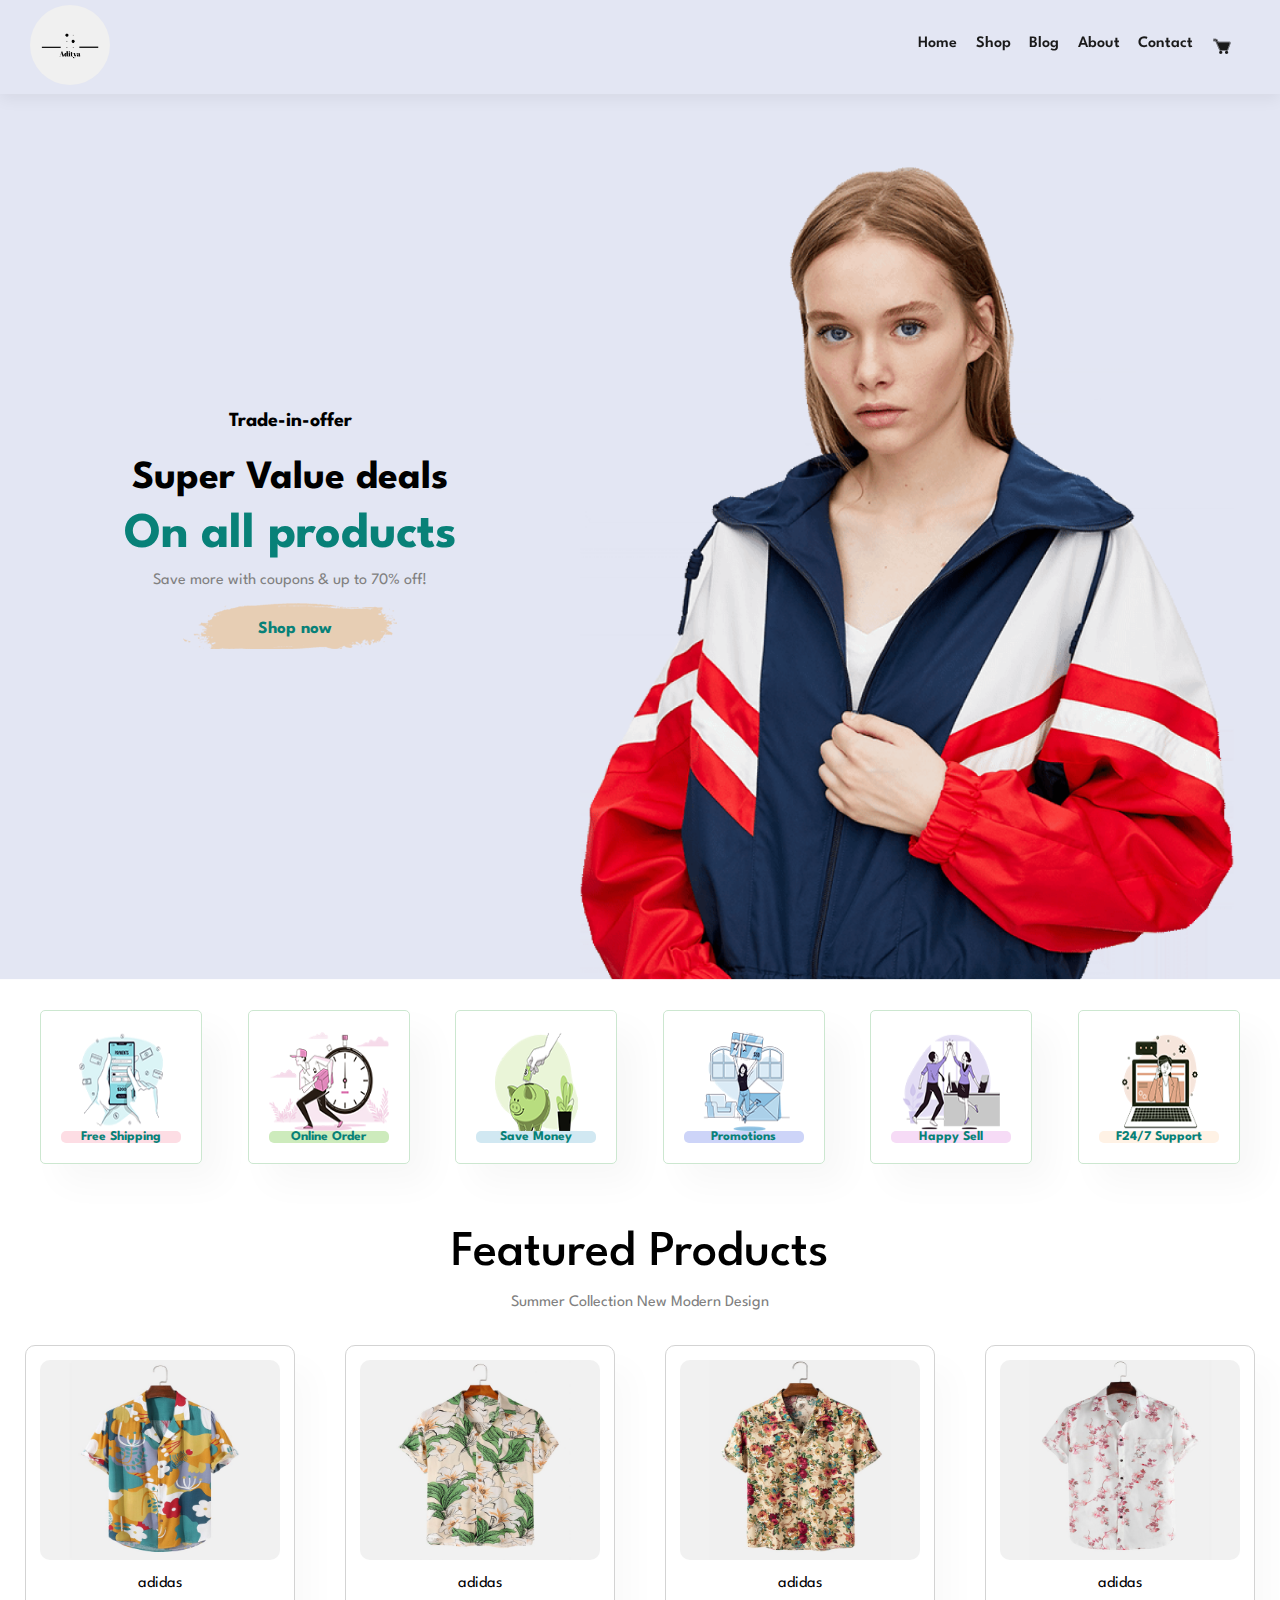
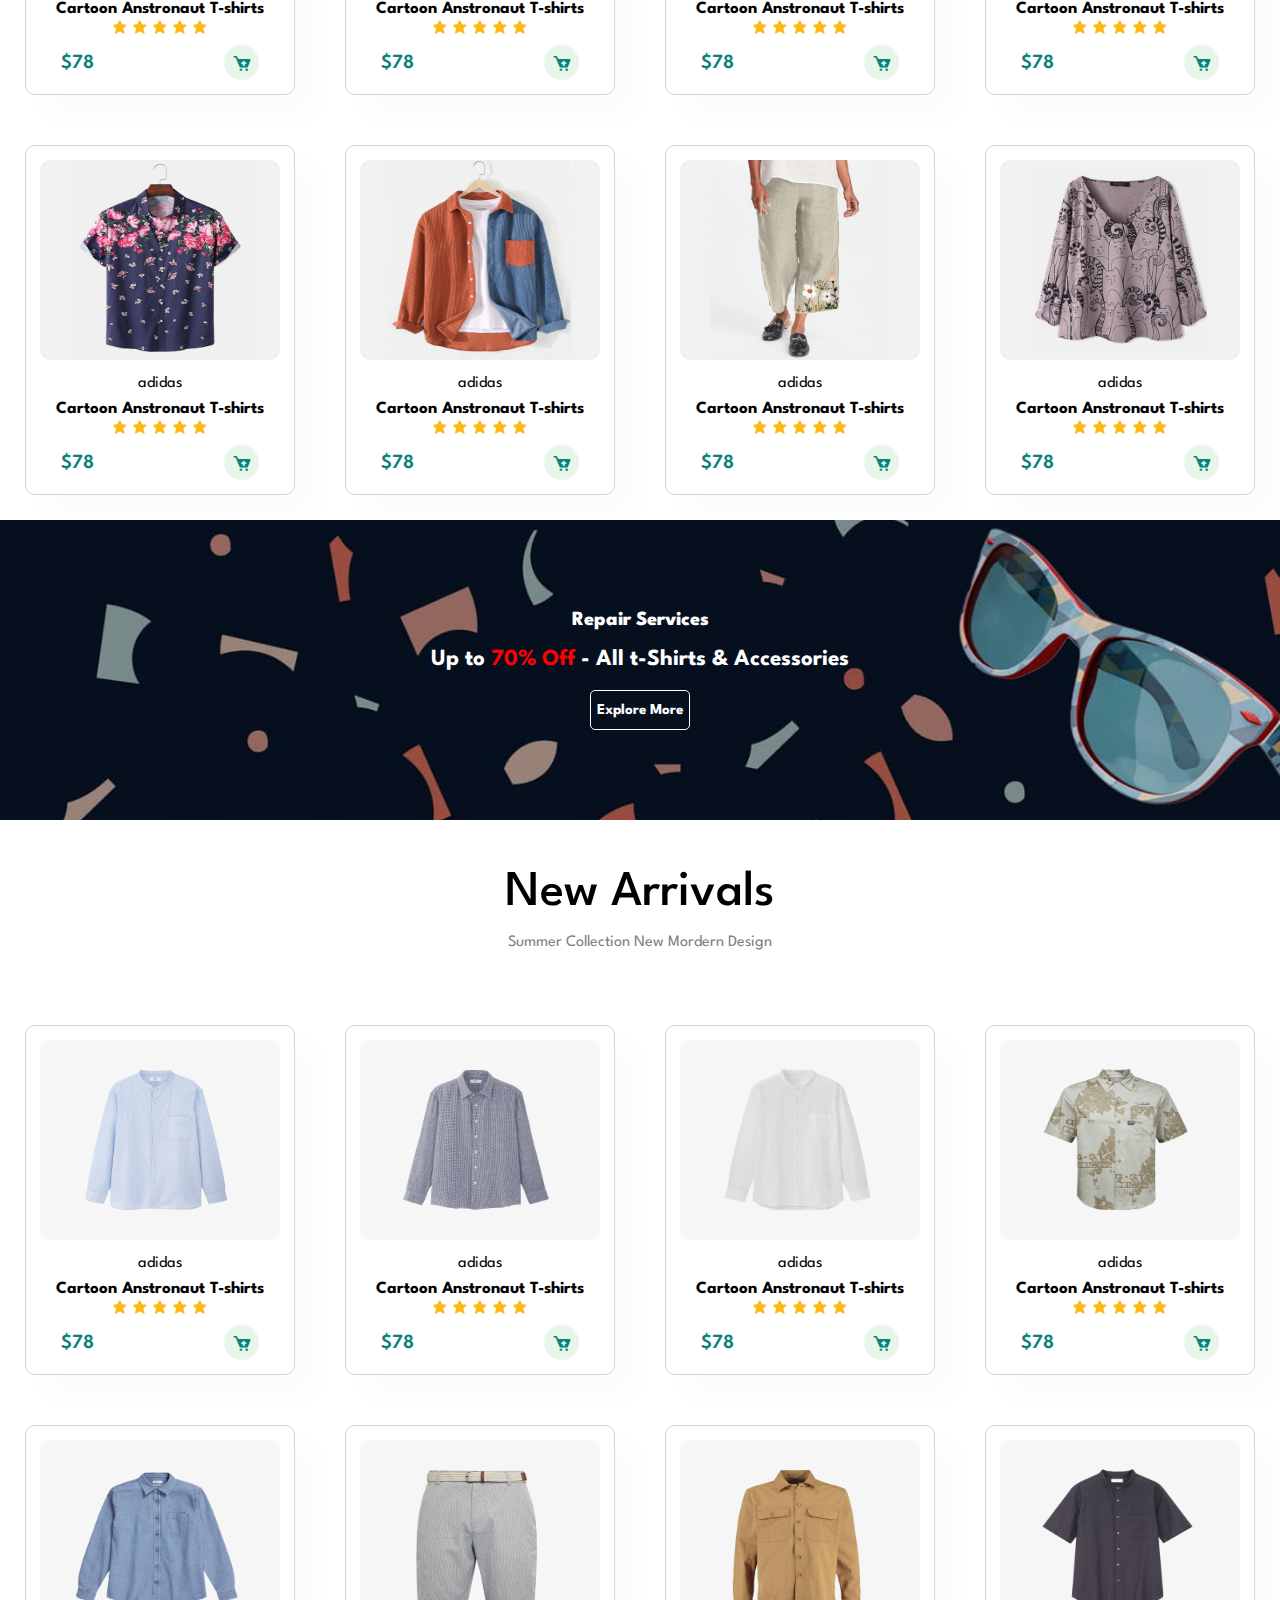
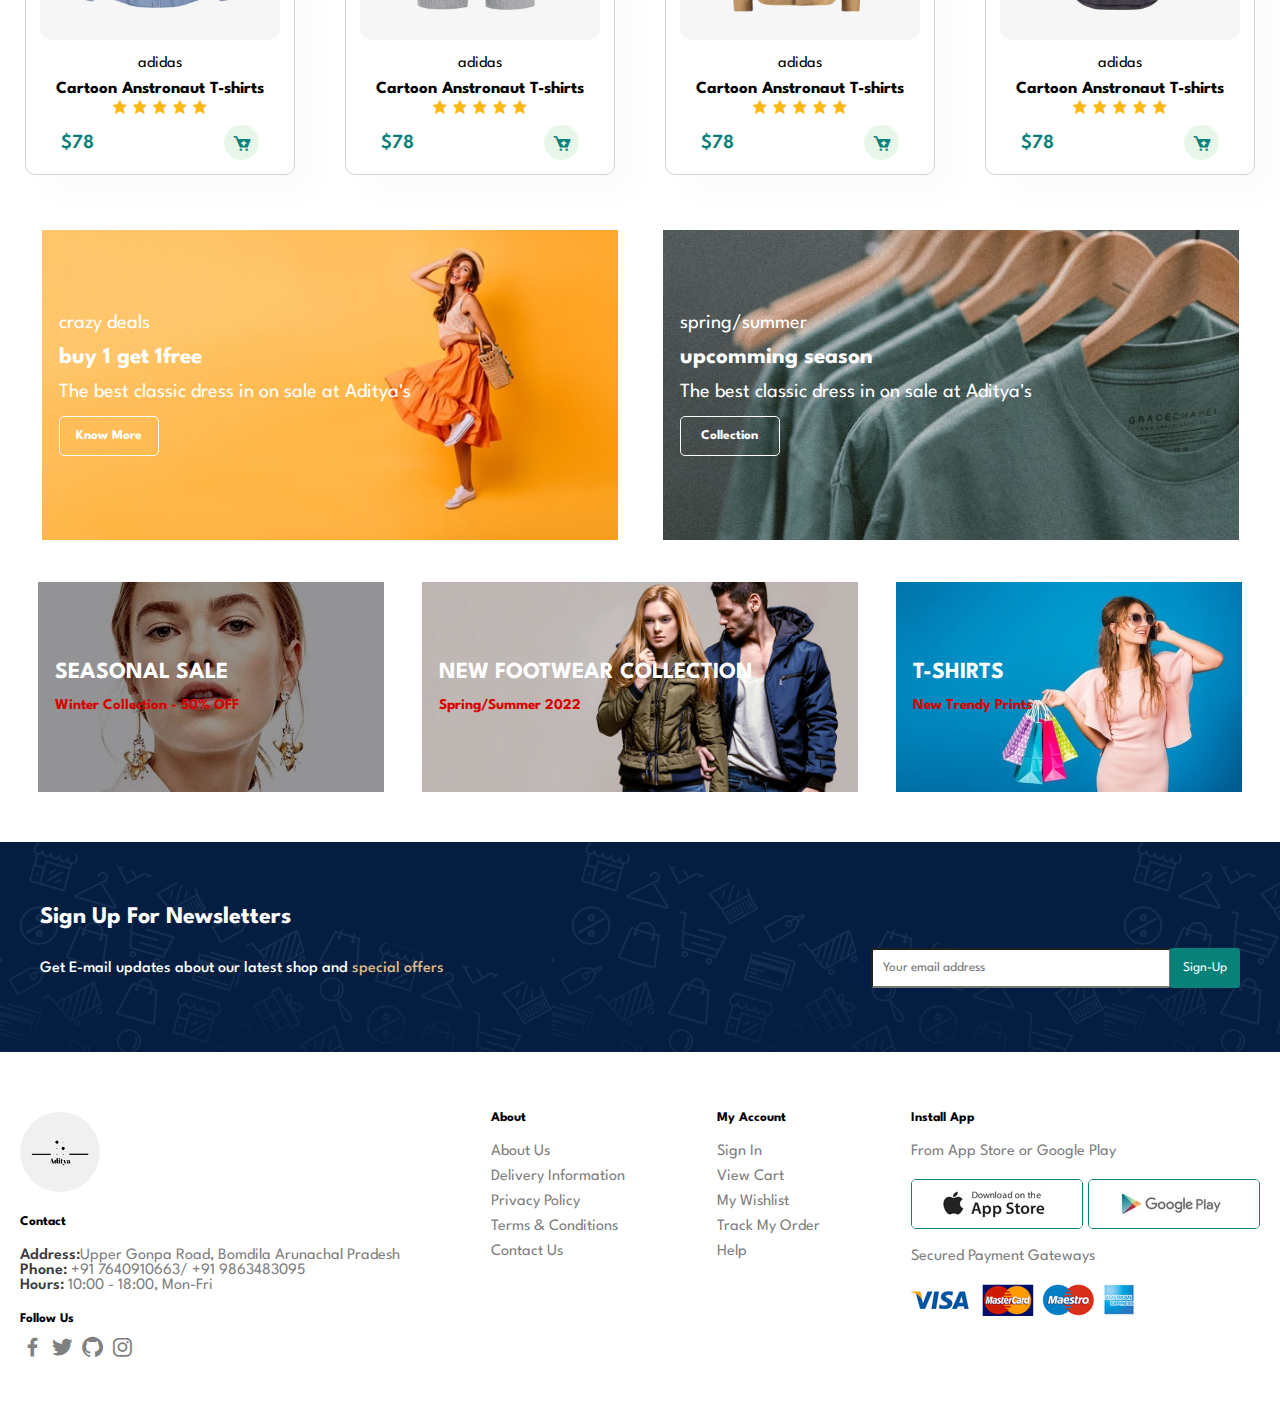
<file: E-Commerce/index.html>
<!DOCTYPE html>
<html lang="en">
  <head>
    <meta charset="UTF-8" />
    <meta name="viewport" content="width=device-width, initial-scale=1.0" />
    <title>E-Commerce</title>
    <link rel="icon" href="./ImagesLogos/Favicon.jpeg" />
    <link rel="stylesheet" href="style.css" />
    <link
      href="https://unpkg.com/boxicons@2.1.4/css/boxicons.min.css"
      rel="stylesheet"
    />
  </head>
  <body>
    <div class="main-container">
      <section class="nav-bar">
        <nav>
          <div class="logo">
            <a href="index.html"
              ><img src="ImagesLogos/Aditya-logos.jpeg" alt="Logo"
            /></a>
          </div>
          <div>
            <a id="bx-menu"><i class='bx bx-menu'></i></a>
            <ul class="links">
              <li><a id="bx-right-arrow-alt"><i class='bx bx-right-arrow-alt' ></i></a></li>
              <li><a href="index.html">Home</a></li>
              <li><a href="shop.html">Shop</a></li>
              <li><a href="blog.html">Blog</a></li>
              <li><a href="About.html">About</a></li>
              <li><a href="Contact.html">Contact</a></li>
              <li>
                <a href="cart.html"><i class='bx bxs-cart'></i></a>
              </li>
              <li>
                
              </li>
            </ul>
          </div>
        </nav>
      </section>
      <section class="hero">
        <!-- <div class="my-photo">
            <img src="./ImagesLogos/MyImg.jpeg" alt="My Photo">
        </div> -->
        <div class="ad">
            <h5>Trade-in-offer</h2>
            <h2>Super Value deals</h2>
            <h1>On all products</h1>
            <p>Save more with coupons & up to 70% off!</p>
            <button>Shop now</button>
        </div>
        
      </section>
      <section class="All-features">
        <div class="shipping feature">
            <img src="./ImagesLogos/features/f1.png" alt="">
            <button class="free">Free Shipping</button>
        </div>
        <div class="Order feature">
            <img src="./ImagesLogos/features/f2.png" alt="">
            <button class="Online">Online Order</button>
        </div>
        <div class="Save feature">
            <img src="./ImagesLogos/features/f3.png" alt="">
            <button class="Money">Save Money</button>
        </div>
        <div class="Promotions feature">
            <img src="./ImagesLogos/features/f4.png" alt="">
            <button class="Promo">Promotions</button>
        </div>
        <div class="Sell feature">
            <img src="./ImagesLogos/features/f5.png" alt="">
            <button class="sell">Happy Sell</button>
        </div>
        <div class="supp feature">
            <img src="./ImagesLogos/features/f6.png" alt="">
            <button class="support">F24/7 Support</button>
        </div>
      </section>
      <section class="featured-products">
        <div class="title">
          <h2>Featured Products</h2>
          <p>Summer Collection New Modern Design</p>
        </div>
        <div class="products">
          <div class="first image-holder">
            <div class="image">
              <img src="./ImagesLogos/products/f1.jpg" alt="clothes">
            </div>
            <div class="description">
              <p>adidas</p>
              <h5>Cartoon Anstronaut T-shirts</h5>
            </div>
            <div class="stars">
              <i class='bx bxs-star'></i>
              <i class='bx bxs-star'></i>
              <i class='bx bxs-star'></i>
              <i class='bx bxs-star'></i>
              <i class='bx bxs-star'></i>
            </div>
            <div class="price-cart">
              <span>$78</span>
              <a href="#"><i class='bx bxs-cart-add' ></i></a>
            </div>
          </div>
          <div class="second image-holder">
            <div class="image">
              <img src="./ImagesLogos/products/f2.jpg" alt="clothes">
            </div>
            <div class="description">
              <p>adidas</p>
              <h5>Cartoon Anstronaut T-shirts</h5>
            </div>
            <div class="stars">
              <i class='bx bxs-star'></i>
              <i class='bx bxs-star'></i>
              <i class='bx bxs-star'></i>
              <i class='bx bxs-star'></i>
              <i class='bx bxs-star'></i>
            </div>
            <div class="price-cart">
              <span>$78</span>
              <a href="#"><i class='bx bxs-cart-add' ></i></a>
            </div>
          </div>
          <div class="third image-holder">
            <div class="image">
              <img src="./ImagesLogos/products/f3.jpg" alt="clothes">
            </div>
            <div class="description">
              <p>adidas</p>
              <h5>Cartoon Anstronaut T-shirts</h5>
            </div>
            <div class="stars">
              <i class='bx bxs-star'></i>
              <i class='bx bxs-star'></i>
              <i class='bx bxs-star'></i>
              <i class='bx bxs-star'></i>
              <i class='bx bxs-star'></i>
            </div>
            <div class="price-cart">
              <span>$78</span>
              <a href="#"><i class='bx bxs-cart-add' ></i></a>
            </div>
          </div>
          <div class="fourth image-holder">
            <div class="image">
              <img src="./ImagesLogos/products/f4.jpg" alt="clothes">
            </div>
            <div class="description">
              <p>adidas</p>
              <h5>Cartoon Anstronaut T-shirts</h5>
            </div>
            <div class="stars">
              <i class='bx bxs-star'></i>
              <i class='bx bxs-star'></i>
              <i class='bx bxs-star'></i>
              <i class='bx bxs-star'></i>
              <i class='bx bxs-star'></i>
            </div>
            <div class="price-cart">
              <span>$78</span>
              <a href="#"><i class='bx bxs-cart-add' ></i></a>
            </div>
          </div>
          <div class="fifth image-holder">
            <div class="image">
              <img src="./ImagesLogos/products/f5.jpg" alt="clothes">
            </div>
            <div class="description">
              <p>adidas</p>
              <h5>Cartoon Anstronaut T-shirts</h5>
            </div>
            <div class="stars">
              <i class='bx bxs-star'></i>
              <i class='bx bxs-star'></i>
              <i class='bx bxs-star'></i>
              <i class='bx bxs-star'></i>
              <i class='bx bxs-star'></i>
            </div>
            <div class="price-cart">
              <span>$78</span>
              <a href="#"><i class='bx bxs-cart-add' ></i></a>
            </div>
          </div>
          <div class="sixth image-holder">
            <div class="image">
              <img src="./ImagesLogos/products/f6.jpg" alt="clothes">
            </div>
            <div class="description">
              <p>adidas</p>
              <h5>Cartoon Anstronaut T-shirts</h5>
            </div>
            <div class="stars">
              <i class='bx bxs-star'></i>
              <i class='bx bxs-star'></i>
              <i class='bx bxs-star'></i>
              <i class='bx bxs-star'></i>
              <i class='bx bxs-star'></i>
            </div>
            <div class="price-cart">
              <span>$78</span>
              <a href="#"><i class='bx bxs-cart-add' ></i></a>
            </div>
          </div>
          <div class="seventh image-holder">
            <div class="image">
              <img src="./ImagesLogos/products/f7.jpg" alt="clothes">
            </div>
            <div class="description">
              <p>adidas</p>
              <h5>Cartoon Anstronaut T-shirts</h5>
            </div>
            <div class="stars">
              <i class='bx bxs-star'></i>
              <i class='bx bxs-star'></i>
              <i class='bx bxs-star'></i>
              <i class='bx bxs-star'></i>
              <i class='bx bxs-star'></i>
            </div>
            <div class="price-cart">
              <span>$78</span>
              <a href="#"><i class='bx bxs-cart-add' ></i></a>
            </div>
          </div>
          <div class="eighth image-holder">
            <div class="image">
              <img src="./ImagesLogos/products/f8.jpg" alt="clothes">
            </div>
            <div class="description">
              <p>adidas</p>
              <h5>Cartoon Anstronaut T-shirts</h5>
            </div>
            <div class="stars">
              <i class='bx bxs-star'></i>
              <i class='bx bxs-star'></i>
              <i class='bx bxs-star'></i>
              <i class='bx bxs-star'></i>
              <i class='bx bxs-star'></i>
            </div>
            <div class="price-cart">
              <span>$78</span>
              <a href="#"><i class='bx bxs-cart-add' ></i></a>
            </div>
          </div>
          
          <!-- <img src="./ImagesLogos/products/f2.jpg" alt="clothes">
          <img src="./ImagesLogos/products/f3.jpg" alt="clothes">
          <img src="./ImagesLogos/products/f4.jpg" alt="clothes">
          <img src="./ImagesLogos/products/f5.jpg" alt="clothes">
          <img src="./ImagesLogos/products/f6.jpg" alt="clothes">
          <img src="./ImagesLogos/products/f7.jpg" alt="clothes">
          <img src="./ImagesLogos/products/f8.jpg" alt="clothes"> -->
        </div>
      </section>
      <section class="offer">
        <div class="offer-text">
          <p>Repair Services</p>
          <h2>Up to <span>70% Off</span> - All t-Shirts & Accessories</h2>
          <button>Explore More</button>
        </div>
      </section>
      <section class="new-arrival">
        <div class="arrival-text">
          <h2>New Arrivals</h2>
          <p>Summer Collection New Mordern Design</p>
         </div>
         <div class="products">
          <div class="first image-holder">
            <div class="image">
              <img src="./ImagesLogos/products/n1.jpg" alt="clothes">
            </div>
            <div class="description">
              <p>adidas</p>
              <h5>Cartoon Anstronaut T-shirts</h5>
            </div>
            <div class="stars">
              <i class='bx bxs-star'></i>
              <i class='bx bxs-star'></i>
              <i class='bx bxs-star'></i>
              <i class='bx bxs-star'></i>
              <i class='bx bxs-star'></i>
            </div>
            <div class="price-cart">
              <span>$78</span>
              <a href="#"><i class='bx bxs-cart-add' ></i></a>
            </div>
          </div>
          <div class="second image-holder">
            <div class="image">
              <img src="./ImagesLogos/products/n2.jpg" alt="clothes">
            </div>
            <div class="description">
              <p>adidas</p>
              <h5>Cartoon Anstronaut T-shirts</h5>
            </div>
            <div class="stars">
              <i class='bx bxs-star'></i>
              <i class='bx bxs-star'></i>
              <i class='bx bxs-star'></i>
              <i class='bx bxs-star'></i>
              <i class='bx bxs-star'></i>
            </div>
            <div class="price-cart">
              <span>$78</span>
              <a href="#"><i class='bx bxs-cart-add' ></i></a>
            </div>
          </div>
          <div class="third image-holder">
            <div class="image">
              <img src="./ImagesLogos/products/n3.jpg" alt="clothes">
            </div>
            <div class="description">
              <p>adidas</p>
              <h5>Cartoon Anstronaut T-shirts</h5>
            </div>
            <div class="stars">
              <i class='bx bxs-star'></i>
              <i class='bx bxs-star'></i>
              <i class='bx bxs-star'></i>
              <i class='bx bxs-star'></i>
              <i class='bx bxs-star'></i>
            </div>
            <div class="price-cart">
              <span>$78</span>
              <a href="#"><i class='bx bxs-cart-add' ></i></a>
            </div>
          </div>
          <div class="fourth image-holder">
            <div class="image">
              <img src="./ImagesLogos/products/n4.jpg" alt="clothes">
            </div>
            <div class="description">
              <p>adidas</p>
              <h5>Cartoon Anstronaut T-shirts</h5>
            </div>
            <div class="stars">
              <i class='bx bxs-star'></i>
              <i class='bx bxs-star'></i>
              <i class='bx bxs-star'></i>
              <i class='bx bxs-star'></i>
              <i class='bx bxs-star'></i>
            </div>
            <div class="price-cart">
              <span>$78</span>
              <a href="#"><i class='bx bxs-cart-add' ></i></a>
            </div>
          </div>
          <div class="fifth image-holder">
            <div class="image">
              <img src="./ImagesLogos/products/n5.jpg" alt="clothes">
            </div>
            <div class="description">
              <p>adidas</p>
              <h5>Cartoon Anstronaut T-shirts</h5>
            </div>
            <div class="stars">
              <i class='bx bxs-star'></i>
              <i class='bx bxs-star'></i>
              <i class='bx bxs-star'></i>
              <i class='bx bxs-star'></i>
              <i class='bx bxs-star'></i>
            </div>
            <div class="price-cart">
              <span>$78</span>
              <a href="#"><i class='bx bxs-cart-add' ></i></a>
            </div>
          </div>
          <div class="sixth image-holder">
            <div class="image">
              <img src="./ImagesLogos/products/n6.jpg" alt="clothes">
            </div>
            <div class="description">
              <p>adidas</p>
              <h5>Cartoon Anstronaut T-shirts</h5>
            </div>
            <div class="stars">
              <i class='bx bxs-star'></i>
              <i class='bx bxs-star'></i>
              <i class='bx bxs-star'></i>
              <i class='bx bxs-star'></i>
              <i class='bx bxs-star'></i>
            </div>
            <div class="price-cart">
              <span>$78</span>
              <a href="#"><i class='bx bxs-cart-add' ></i></a>
            </div>
          </div>
          <div class="seventh image-holder">
            <div class="image">
              <img src="./ImagesLogos/products/n7.jpg" alt="clothes">
            </div>
            <div class="description">
              <p>adidas</p>
              <h5>Cartoon Anstronaut T-shirts</h5>
            </div>
            <div class="stars">
              <i class='bx bxs-star'></i>
              <i class='bx bxs-star'></i>
              <i class='bx bxs-star'></i>
              <i class='bx bxs-star'></i>
              <i class='bx bxs-star'></i>
            </div>
            <div class="price-cart">
              <span>$78</span>
              <a href="#"><i class='bx bxs-cart-add' ></i></a>
            </div>
          </div>
          <div class="eighth image-holder">
            <div class="image">
              <img src="./ImagesLogos/products/n8.jpg" alt="clothes">
            </div>
            <div class="description">
              <p>adidas</p>
              <h5>Cartoon Anstronaut T-shirts</h5>
            </div>
            <div class="stars">
              <i class='bx bxs-star'></i>
              <i class='bx bxs-star'></i>
              <i class='bx bxs-star'></i>
              <i class='bx bxs-star'></i>
              <i class='bx bxs-star'></i>
            </div>
            <div class="price-cart">
              <span>$78</span>
              <a href="#"><i class='bx bxs-cart-add' ></i></a>
            </div>
          </div>
          
          <!-- <img src="./ImagesLogos/products/f2.jpg" alt="clothes">
          <img src="./ImagesLogos/products/f3.jpg" alt="clothes">
          <img src="./ImagesLogos/products/f4.jpg" alt="clothes">
          <img src="./ImagesLogos/products/f5.jpg" alt="clothes">
          <img src="./ImagesLogos/products/f6.jpg" alt="clothes">
          <img src="./ImagesLogos/products/f7.jpg" alt="clothes">
          <img src="./ImagesLogos/products/f8.jpg" alt="clothes"> -->
        </div>
      </section>
      <section class="sales-offer">
        <div class="first offer">
          <p>crazy deals</p>
          <h2>buy 1 get 1free</h2>
          <p>The best classic dress in on sale at Aditya's</p>
          <button class="more">Know More</button>
        </div>
        <div class="second offer">
          <p>spring/summer</p>
          <h2>upcomming season</h2>
          <p>The best classic dress in on sale at Aditya's</p>
          <button class="Cln">Collection</button>
        </div>
        <div class="third offer">
          <h2>SEASONAL SALE</h2>
          <h5>Winter Collection - 50% OFF</h5>
        </div>
        <div class="fourth offer">
          <h2>NEW FOOTWEAR COLLECTION</h2>
          <h5>Spring/Summer 2022</h5>
        </div>
        <div class="fifth offer">
          <h2>T-SHIRTS</h2>
          <h5>New Trendy Prints</h5>
        </div>
      </section>
      <section class="newsLetter">
        <div>
          <h2>Sign Up For Newsletters</h2>
        </div>
        <div class="label-input">
          <p>Get E-mail updates about our latest shop and <span>special offers</span></p>
          <div class="inp">
            <input type="text" placeholder="Your email address"/>
          <input type="submit" value="Sign-Up">
          </div>
        </div>
      </section>
      <section class="footer">
        <footer>
         <div class="first-col">
          <div class="logo-container">
            <a href="#"><img src="./ImagesLogos/Aditya-logos.jpeg" alt=""></a>
          </div>
          <div class="Contact">
            <h5>Contact</h5>
          </div>
          <div class="information">
            <p><span>Address:</span>Upper Gonpa Road, Bomdila Arunachal Pradesh</p>
            <p><span>Phone:</span> +91 7640910663/ +91 9863483095</p>
            <p><span>Hours:</span> 10:00 - 18:00, Mon-Fri</p>
        </div>
        <div class="social">
          <div>
            <h5>Follow Us</h5>
          </div>
          <div class="icons">
            <ul>
              <li>
                <a href="#">
                  <i class='bx bxl-facebook'></i>
                </a></li>
              <li>
                <a href="#">
                  <i class='bx bxl-twitter' ></i>
                </a>
              </li>
              <li>
                <a href="#">
                  <i class='bx bxl-github'></i>
                </a>
              </li>
              <li>
                <a href="#">
                  <i class='bx bxl-instagram'></i>
                </a>
              </li>
            </ul>
          </div>
        </div>
         </div>
         <div class="second-col">
          <h5>About</h5>
          <div class="about-section">
            <ul class="about">
              <li><a href="#">About Us</a></li>
              <li><a href="#">Delivery Information</a></li>
              <li><a href="#">Privacy Policy</a></li>
              <li><a href="#">Terms & Conditions</a></li>
              <li><a href="#">Contact Us</a></li>
            </ul>
          </div>
         </div>
         <div class="third-col">
          <h5>My Account</h5>
          <div class="Account-section">
            <ul class="account">
              <li><a href="#">Sign In</a></li>
              <li><a href="#">View Cart</a></li>
              <li><a href="#">My Wishlist</a></li>
              <li><a href="#">Track My Order</a></li>
              <li><a href="#">Help</a></li>
            </ul>
          </div>
         </div>
         <div class="fourth-col">
          <h5>Install App</h5>
          <div class="para1">
            <p>From App Store or Google Play</p>
          </div>
          <div class="app-play">
            <img src="./ImagesLogos/pay - Copy/app.jpg" alt="Apple Store Logo">
            <img src="./ImagesLogos/pay - Copy/play.jpg" alt="">
          </div>
          <div class="para2">
            <p>Secured Payment Gateways</p>
          </div>
          <div class="payment">
            <img src="./ImagesLogos/pay - Copy/pay.png" alt="Payment Options">
          </div>
         </div>
        </footer>
      </section>
    </div>
    <script src="script.js"></script>
  </body>
</html>
</file>
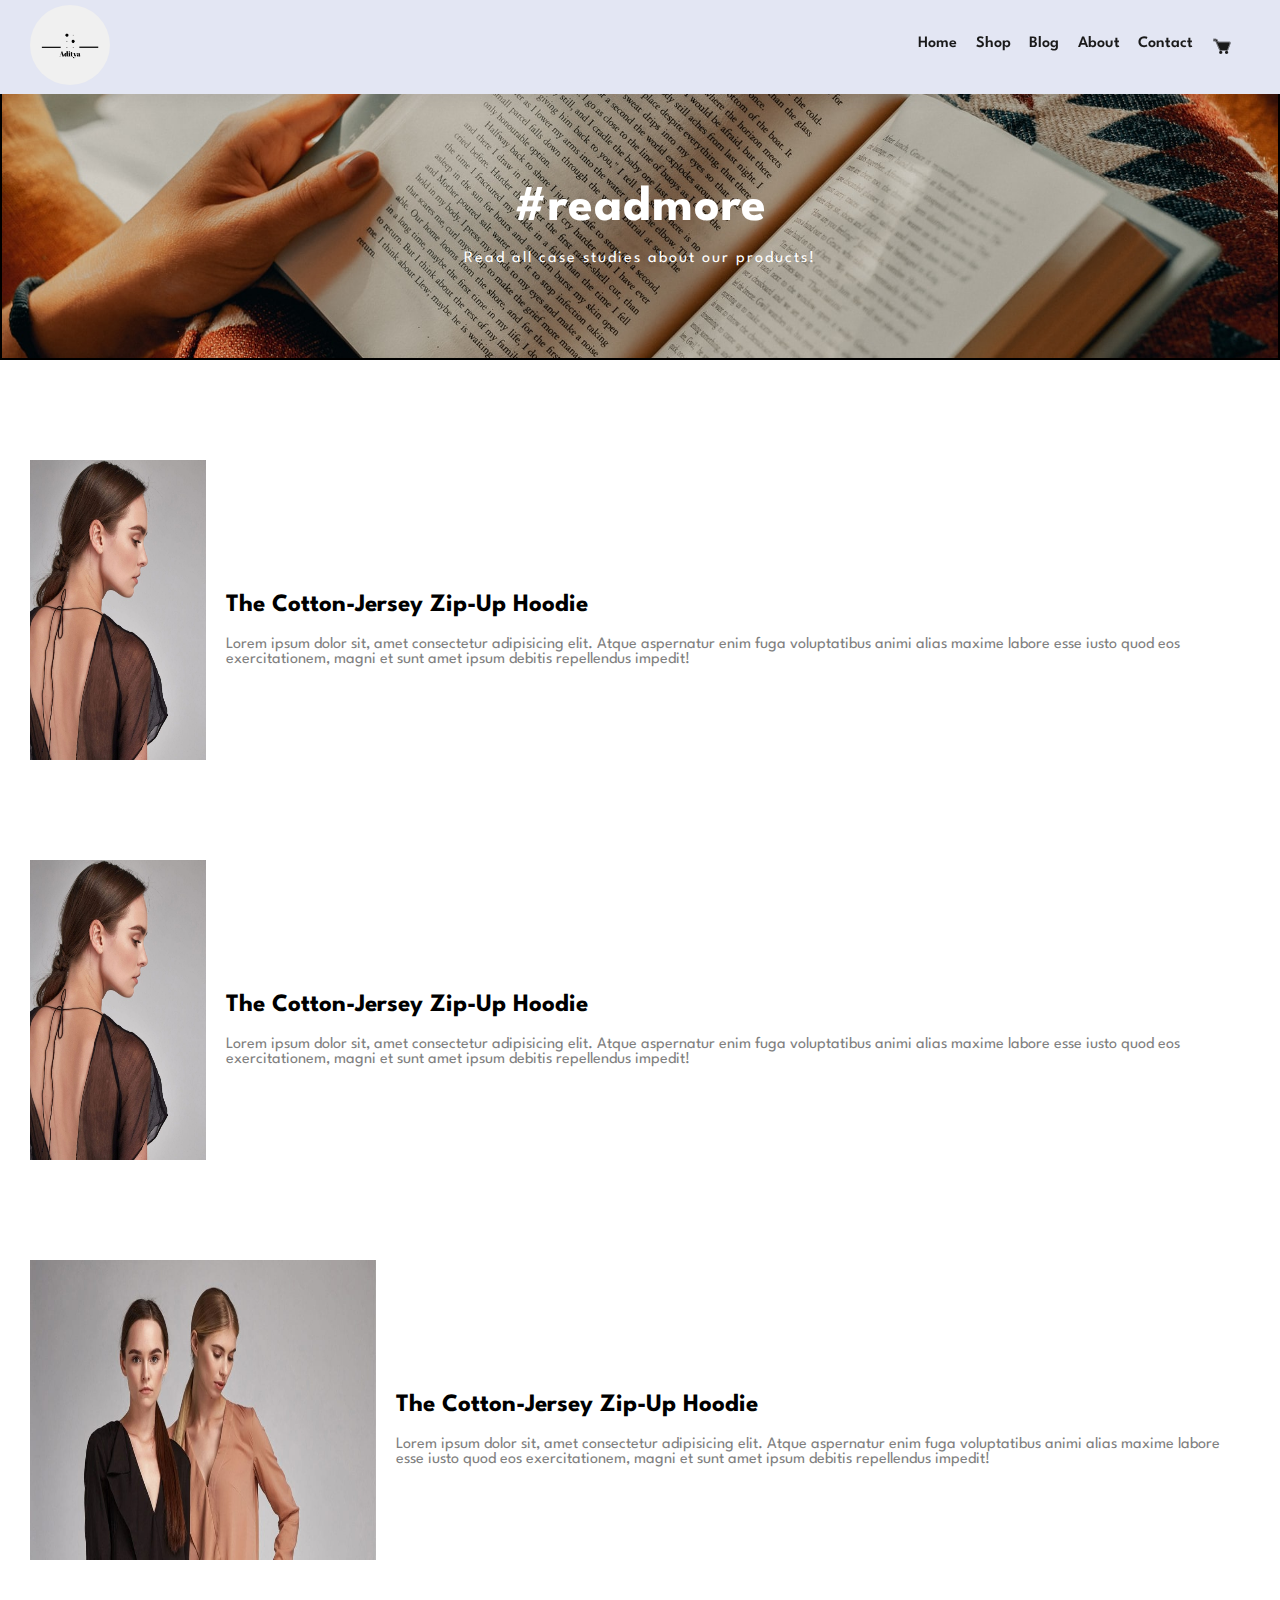
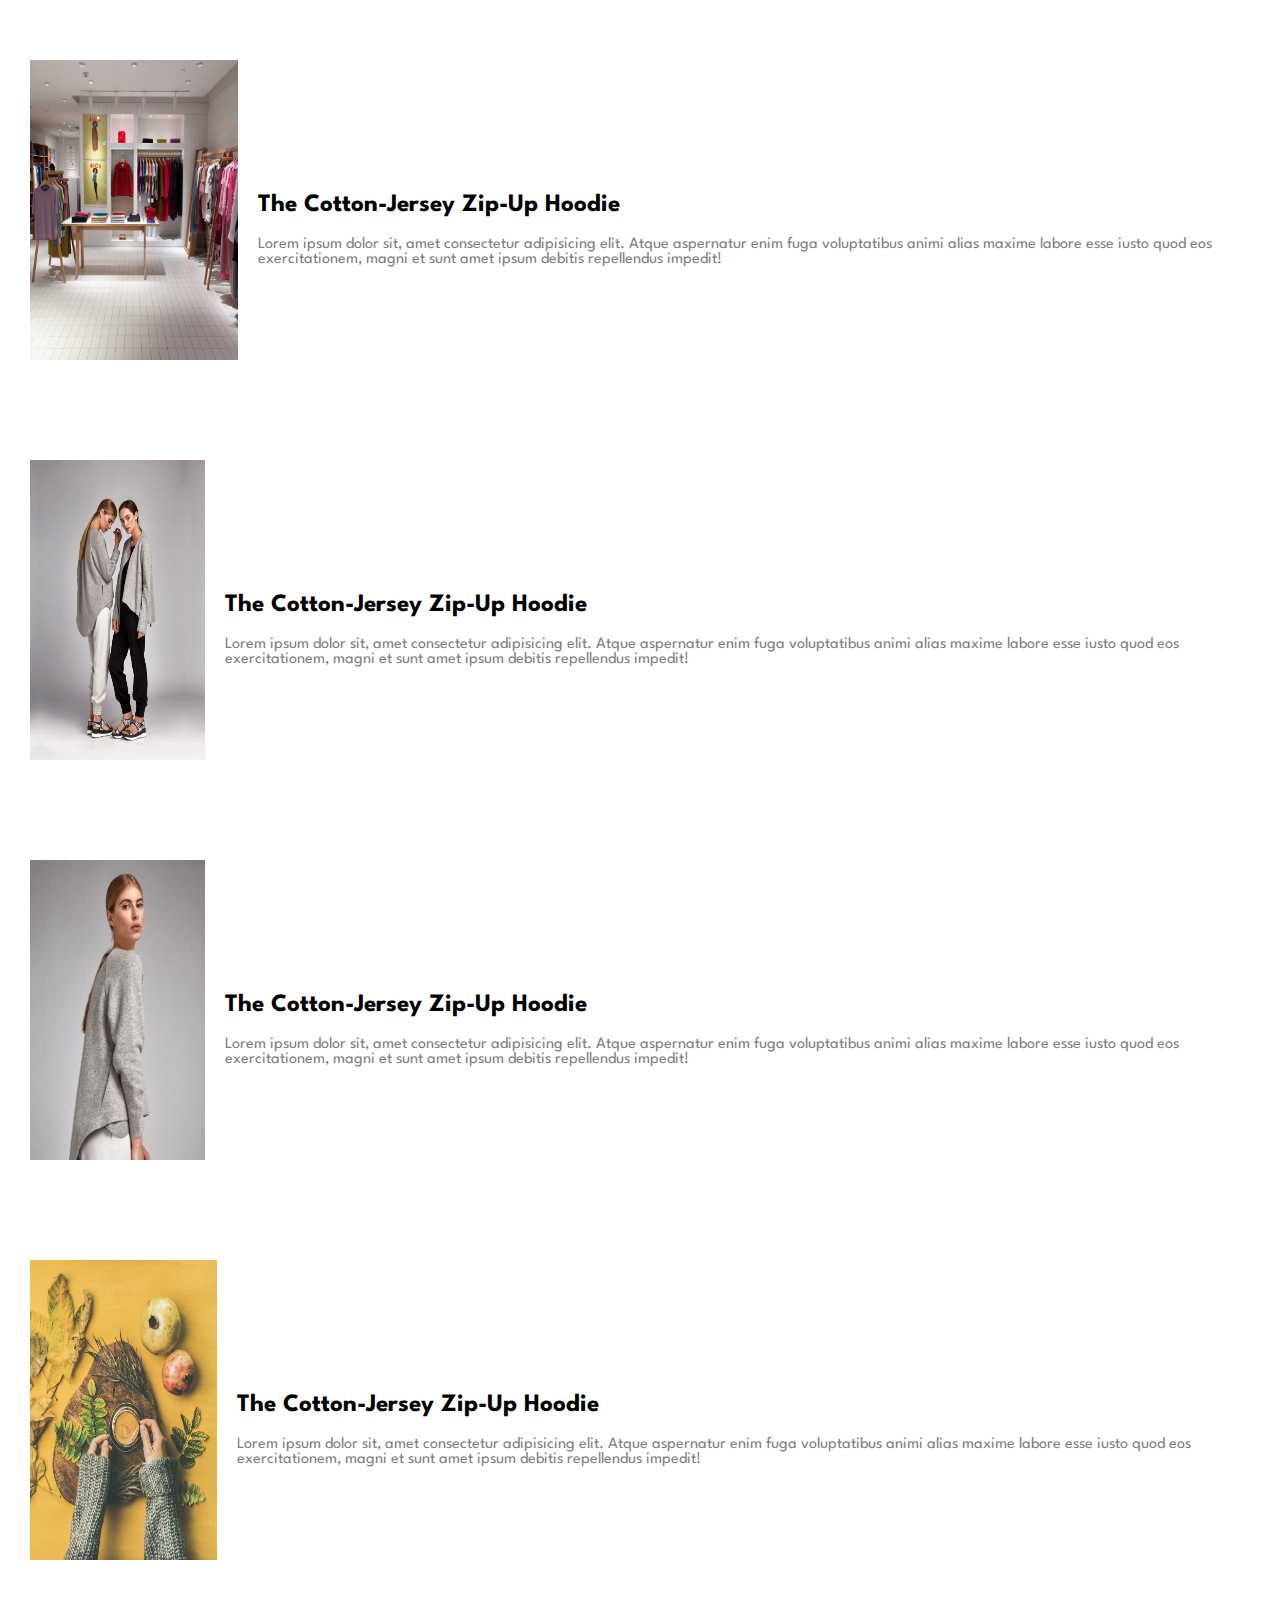
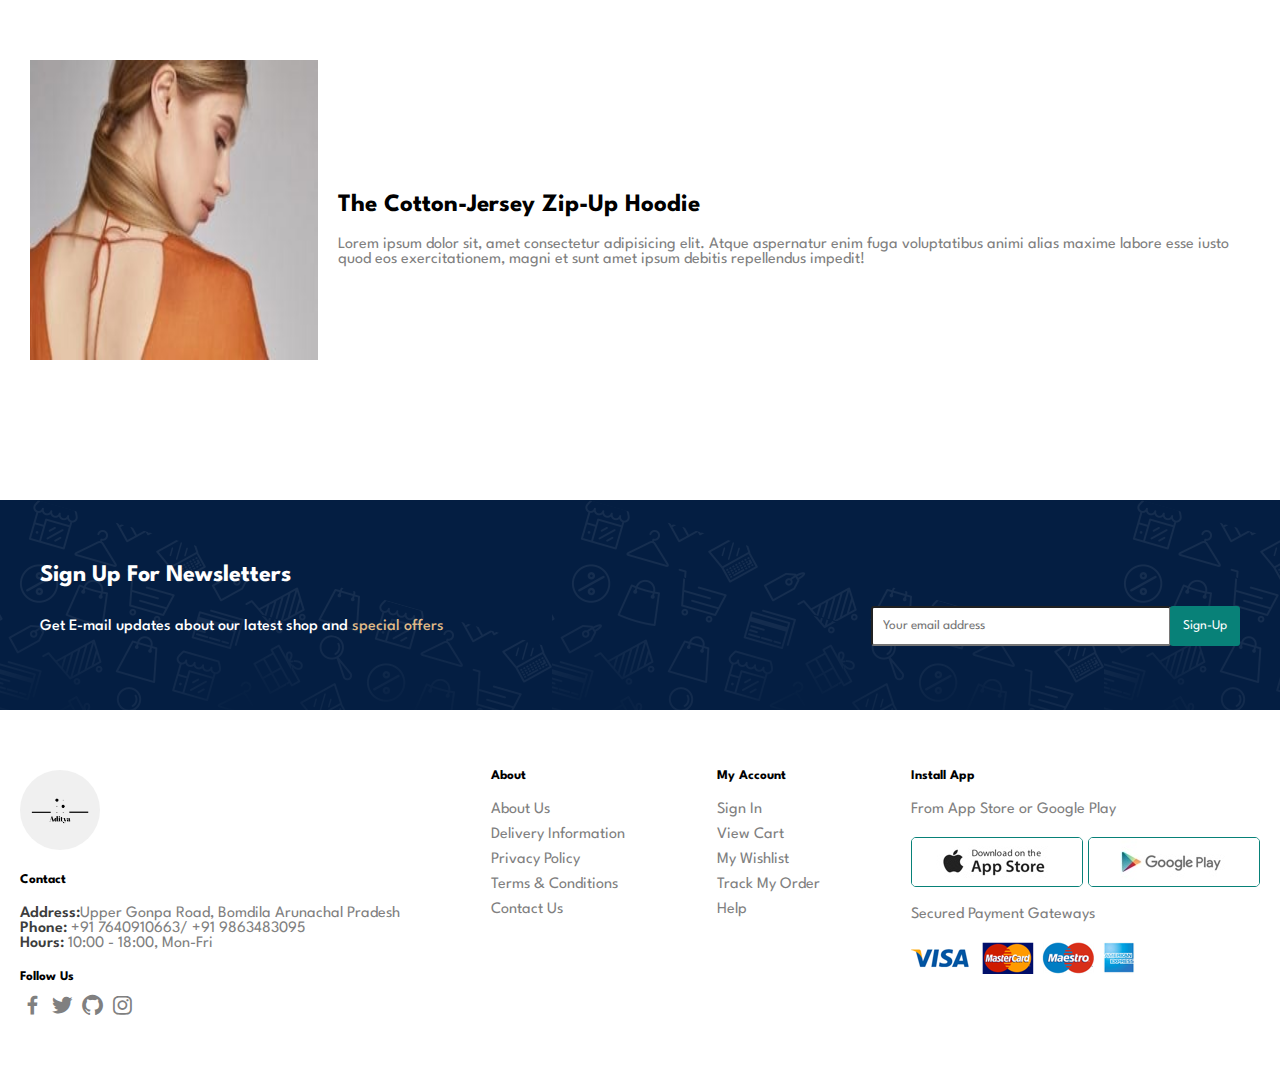
<file: E-Commerce/blog.html>
<!DOCTYPE html>
<html lang="en">
  <head>
    <meta charset="UTF-8" />
    <meta name="viewport" content="width=device-width, initial-scale=1.0" />
    <title>E-Commerce</title>
    <link rel="icon" href="./ImagesLogos/Favicon.jpeg" />
    <link rel="stylesheet" href="style.css" />
    <link
      href="https://unpkg.com/boxicons@2.1.4/css/boxicons.min.css"
      rel="stylesheet"
    />
  </head>
  <body>
    <div class="main-container">
      <section class="nav-bar">
        <nav>
          <div class="logo">
            <a href="#"
              ><img src="ImagesLogos/Aditya-logos.jpeg" alt="Logo"
            /></a>
          </div>
          <div>
            <a id="bx-menu"><i class="bx bx-menu"></i></a>
            <ul class="links">
              <li>
                <a id="bx-right-arrow-alt"
                  ><i class="bx bx-right-arrow-alt"></i
                ></a>
              </li>
              <li><a href="index.html">Home</a></li>
              <li><a href="shop.html">Shop</a></li>
              <li><a href="blog.html">Blog</a></li>
              <li><a href="About.html">About</a></li>
              <li><a href="Contact.html">Contact</a></li>
              <li>
                <a href="cart.html"><i class="bx bxs-cart"></i></a>
              </li>
              <li></li>
            </ul>
          </div>
        </nav>
      </section>
      <section class="third-banner">
        <div class="words">
          <h1>#readmore</h1>
          <p>Read all case studies about our products!</p>
        </div>
      </section>
      <section class="multiple-blogs">
        <div class="first-blog">
          <div class="blog-img">
            <img src="./ImagesLogos/blog/b1.jpg" alt="" />
          </div>
          <div class="word-blog">
            <h5>The Cotton-Jersey Zip-Up Hoodie</h5>
            <p>
              Lorem ipsum dolor sit, amet consectetur adipisicing elit. Atque
              aspernatur enim fuga voluptatibus animi alias maxime labore esse
              iusto quod eos exercitationem, magni et sunt amet ipsum debitis
              repellendus impedit!
            </p>
          </div>
        </div>
        <div class="first-blog">
          <div class="blog-img">
            <img src="./ImagesLogos/blog/b1.jpg" alt="" />
          </div>
          <div class="word-blog">
            <h5>The Cotton-Jersey Zip-Up Hoodie</h5>
            <p>
              Lorem ipsum dolor sit, amet consectetur adipisicing elit. Atque
              aspernatur enim fuga voluptatibus animi alias maxime labore esse
              iusto quod eos exercitationem, magni et sunt amet ipsum debitis
              repellendus impedit!
            </p>
          </div>
        </div>
        <div class="first-blog">
          <div class="blog-img">
            <img src="./ImagesLogos/blog/b2.jpg" alt="" />
          </div>
          <div class="word-blog">
            <h5>The Cotton-Jersey Zip-Up Hoodie</h5>
            <p>
              Lorem ipsum dolor sit, amet consectetur adipisicing elit. Atque
              aspernatur enim fuga voluptatibus animi alias maxime labore esse
              iusto quod eos exercitationem, magni et sunt amet ipsum debitis
              repellendus impedit!
            </p>
          </div>
        </div>
        <div class="first-blog">
          <div class="blog-img">
            <img src="./ImagesLogos/blog/b3.jpg" alt="" />
          </div>
          <div class="word-blog">
            <h5>The Cotton-Jersey Zip-Up Hoodie</h5>
            <p>
              Lorem ipsum dolor sit, amet consectetur adipisicing elit. Atque
              aspernatur enim fuga voluptatibus animi alias maxime labore esse
              iusto quod eos exercitationem, magni et sunt amet ipsum debitis
              repellendus impedit!
            </p>
          </div>
        </div>
        <div class="first-blog">
          <div class="blog-img">
            <img src="./ImagesLogos/blog/b4.jpg" alt="" />
          </div>
          <div class="word-blog">
            <h5>The Cotton-Jersey Zip-Up Hoodie</h5>
            <p>
              Lorem ipsum dolor sit, amet consectetur adipisicing elit. Atque
              aspernatur enim fuga voluptatibus animi alias maxime labore esse
              iusto quod eos exercitationem, magni et sunt amet ipsum debitis
              repellendus impedit!
            </p>
          </div>
        </div>
        <div class="first-blog">
          <div class="blog-img">
            <img src="./ImagesLogos/blog/b5.jpg" alt="" />
          </div>
          <div class="word-blog">
            <h5>The Cotton-Jersey Zip-Up Hoodie</h5>
            <p>
              Lorem ipsum dolor sit, amet consectetur adipisicing elit. Atque
              aspernatur enim fuga voluptatibus animi alias maxime labore esse
              iusto quod eos exercitationem, magni et sunt amet ipsum debitis
              repellendus impedit!
            </p>
          </div>
        </div>
        <div class="first-blog">
          <div class="blog-img">
            <img src="./ImagesLogos/blog/b6.jpg" alt="" />
          </div>
          <div class="word-blog">
            <h5>The Cotton-Jersey Zip-Up Hoodie</h5>
            <p>
              Lorem ipsum dolor sit, amet consectetur adipisicing elit. Atque
              aspernatur enim fuga voluptatibus animi alias maxime labore esse
              iusto quod eos exercitationem, magni et sunt amet ipsum debitis
              repellendus impedit!
            </p>
          </div>
        </div>
        <div class="first-blog">
          <div class="blog-img">
            <img src="./ImagesLogos/blog/b7.jpg" alt="" />
          </div>
          <div class="word-blog">
            <h5>The Cotton-Jersey Zip-Up Hoodie</h5>
            <p>
              Lorem ipsum dolor sit, amet consectetur adipisicing elit. Atque
              aspernatur enim fuga voluptatibus animi alias maxime labore esse
              iusto quod eos exercitationem, magni et sunt amet ipsum debitis
              repellendus impedit!
            </p>
          </div>
        </div>
      </section>
      <section class="newsLetter">
        <div>
          <h2>Sign Up For Newsletters</h2>
        </div>
        <div class="label-input">
          <p>
            Get E-mail updates about our latest shop and
            <span>special offers</span>
          </p>
          <div class="inp">
            <input type="text" placeholder="Your email address" />
            <input type="submit" value="Sign-Up" />
          </div>
        </div>
      </section>
      <section class="footer">
        <footer>
          <div class="first-col">
            <div class="logo-container">
              <a href="#"
                ><img src="./ImagesLogos/Aditya-logos.jpeg" alt=""
              /></a>
            </div>
            <div class="Contact">
              <h5>Contact</h5>
            </div>
            <div class="information">
              <p>
                <span>Address:</span>Upper Gonpa Road, Bomdila Arunachal Pradesh
              </p>
              <p><span>Phone:</span> +91 7640910663/ +91 9863483095</p>
              <p><span>Hours:</span> 10:00 - 18:00, Mon-Fri</p>
            </div>
            <div class="social">
              <div>
                <h5>Follow Us</h5>
              </div>
              <div class="icons">
                <ul>
                  <li>
                    <a href="#">
                      <i class="bx bxl-facebook"></i>
                    </a>
                  </li>
                  <li>
                    <a href="#">
                      <i class="bx bxl-twitter"></i>
                    </a>
                  </li>
                  <li>
                    <a href="#">
                      <i class="bx bxl-github"></i>
                    </a>
                  </li>
                  <li>
                    <a href="#">
                      <i class="bx bxl-instagram"></i>
                    </a>
                  </li>
                </ul>
              </div>
            </div>
          </div>
          <div class="second-col">
            <h5>About</h5>
            <div class="about-section">
              <ul class="about">
                <li><a href="#">About Us</a></li>
                <li><a href="#">Delivery Information</a></li>
                <li><a href="#">Privacy Policy</a></li>
                <li><a href="#">Terms & Conditions</a></li>
                <li><a href="#">Contact Us</a></li>
              </ul>
            </div>
          </div>
          <div class="third-col">
            <h5>My Account</h5>
            <div class="Account-section">
              <ul class="account">
                <li><a href="#">Sign In</a></li>
                <li><a href="#">View Cart</a></li>
                <li><a href="#">My Wishlist</a></li>
                <li><a href="#">Track My Order</a></li>
                <li><a href="#">Help</a></li>
              </ul>
            </div>
          </div>
          <div class="fourth-col">
            <h5>Install App</h5>
            <div class="para1">
              <p>From App Store or Google Play</p>
            </div>
            <div class="app-play">
              <img
                src="./ImagesLogos/pay - Copy/app.jpg"
                alt="Apple Store Logo"
              />
              <img src="./ImagesLogos/pay - Copy/play.jpg" alt="" />
            </div>
            <div class="para2">
              <p>Secured Payment Gateways</p>
            </div>
            <div class="payment">
              <img
                src="./ImagesLogos/pay - Copy/pay.png"
                alt="Payment Options"
              />
            </div>
          </div>
        </footer>
      </section>
    </div>
    <script src="product.js"></script>
  </body>
</html>
</file>
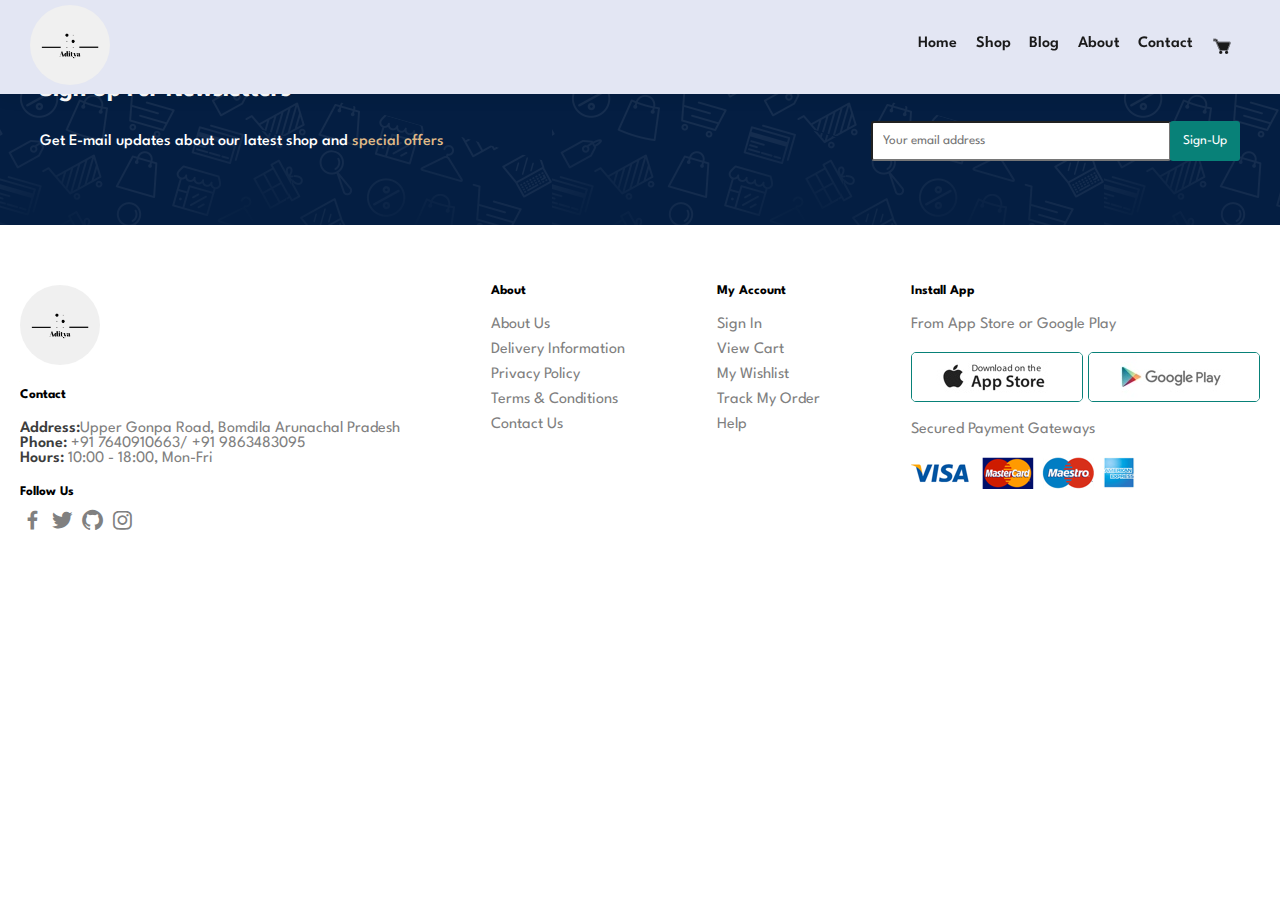
<file: E-Commerce/cart.html>
<!DOCTYPE html>
<html lang="en">
  <head>
    <meta charset="UTF-8" />
    <meta name="viewport" content="width=device-width, initial-scale=1.0" />
    <title>E-Commerce</title>
    <link rel="icon" href="./ImagesLogos/Favicon.jpeg" />
    <link rel="stylesheet" href="style.css" />
    <link
      href="https://unpkg.com/boxicons@2.1.4/css/boxicons.min.css"
      rel="stylesheet"
    />
  </head>
  <body>
    <div class="main-container">
      <section class="nav-bar">
        <nav>
          <div class="logo">
            <a href="index.html"
              ><img src="ImagesLogos/Aditya-logos.jpeg" alt="Logo"
            /></a>
          </div>
          <div>
            <a id="bx-menu"><i class="bx bx-menu"></i></a>
            <ul class="links">
              <li>
                <a id="bx-right-arrow-alt"
                  ><i class="bx bx-right-arrow-alt"></i
                ></a>
              </li>
              <li><a href="index.html">Home</a></li>
              <li><a href="shop.html">Shop</a></li>
              <li><a href="blog.html">Blog</a></li>
              <li><a href="About.html">About</a></li>
              <li><a href="Contact.html">Contact</a></li>
              <li>
                <a href="cart.html"><i class="bx bxs-cart"></i></a>
              </li>
              <li></li>
            </ul>
          </div>
        </nav>
      </section>
      <section id="cart-container"></section>
      <section class="newsLetter">
        <div>
          <h2>Sign Up For Newsletters</h2>
        </div>
        <div class="label-input">
          <p>
            Get E-mail updates about our latest shop and
            <span>special offers</span>
          </p>
          <div class="inp">
            <input type="text" placeholder="Your email address" />
            <input type="submit" value="Sign-Up" />
          </div>
        </div>
      </section>
      <section class="footer">
        <footer>
          <div class="first-col">
            <div class="logo-container">
              <a href="#"
                ><img src="./ImagesLogos/Aditya-logos.jpeg" alt=""
              /></a>
            </div>
            <div class="Contact">
              <h5>Contact</h5>
            </div>
            <div class="information">
              <p>
                <span>Address:</span>Upper Gonpa Road, Bomdila Arunachal Pradesh
              </p>
              <p><span>Phone:</span> +91 7640910663/ +91 9863483095</p>
              <p><span>Hours:</span> 10:00 - 18:00, Mon-Fri</p>
            </div>
            <div class="social">
              <div>
                <h5>Follow Us</h5>
              </div>
              <div class="icons">
                <ul>
                  <li>
                    <a href="#">
                      <i class="bx bxl-facebook"></i>
                    </a>
                  </li>
                  <li>
                    <a href="#">
                      <i class="bx bxl-twitter"></i>
                    </a>
                  </li>
                  <li>
                    <a href="#">
                      <i class="bx bxl-github"></i>
                    </a>
                  </li>
                  <li>
                    <a href="#">
                      <i class="bx bxl-instagram"></i>
                    </a>
                  </li>
                </ul>
              </div>
            </div>
          </div>
          <div class="second-col">
            <h5>About</h5>
            <div class="about-section">
              <ul class="about">
                <li><a href="#">About Us</a></li>
                <li><a href="#">Delivery Information</a></li>
                <li><a href="#">Privacy Policy</a></li>
                <li><a href="#">Terms & Conditions</a></li>
                <li><a href="#">Contact Us</a></li>
              </ul>
            </div>
          </div>
          <div class="third-col">
            <h5>My Account</h5>
            <div class="Account-section">
              <ul class="account">
                <li><a href="#">Sign In</a></li>
                <li><a href="#">View Cart</a></li>
                <li><a href="#">My Wishlist</a></li>
                <li><a href="#">Track My Order</a></li>
                <li><a href="#">Help</a></li>
              </ul>
            </div>
          </div>
          <div class="fourth-col">
            <h5>Install App</h5>
            <div class="para1">
              <p>From App Store or Google Play</p>
            </div>
            <div class="app-play">
              <img
                src="./ImagesLogos/pay - Copy/app.jpg"
                alt="Apple Store Logo"
              />
              <img src="./ImagesLogos/pay - Copy/play.jpg" alt="" />
            </div>
            <div class="para2">
              <p>Secured Payment Gateways</p>
            </div>
            <div class="payment">
              <img
                src="./ImagesLogos/pay - Copy/pay.png"
                alt="Payment Options"
              />
            </div>
          </div>
        </footer>
      </section>
    </div>
    <script src="cart.js"></script>
  </body>
</html>
</file>
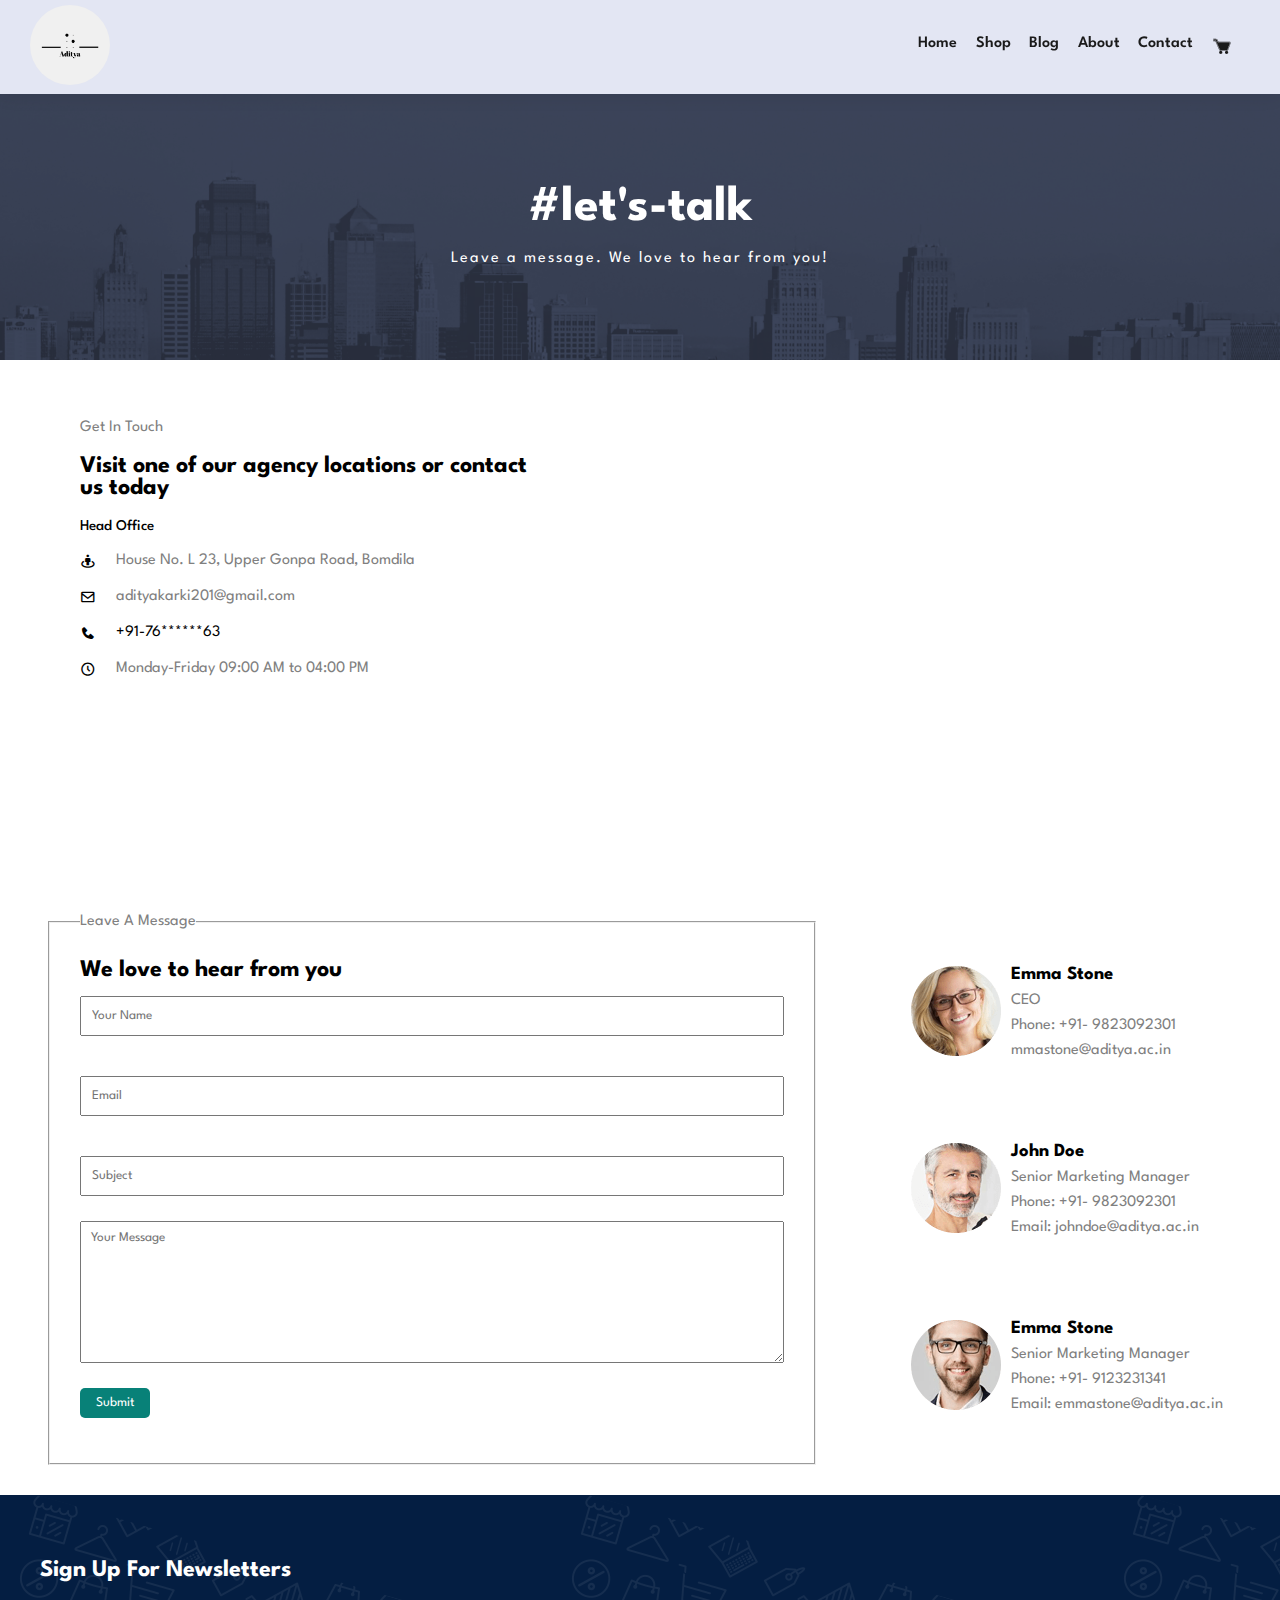
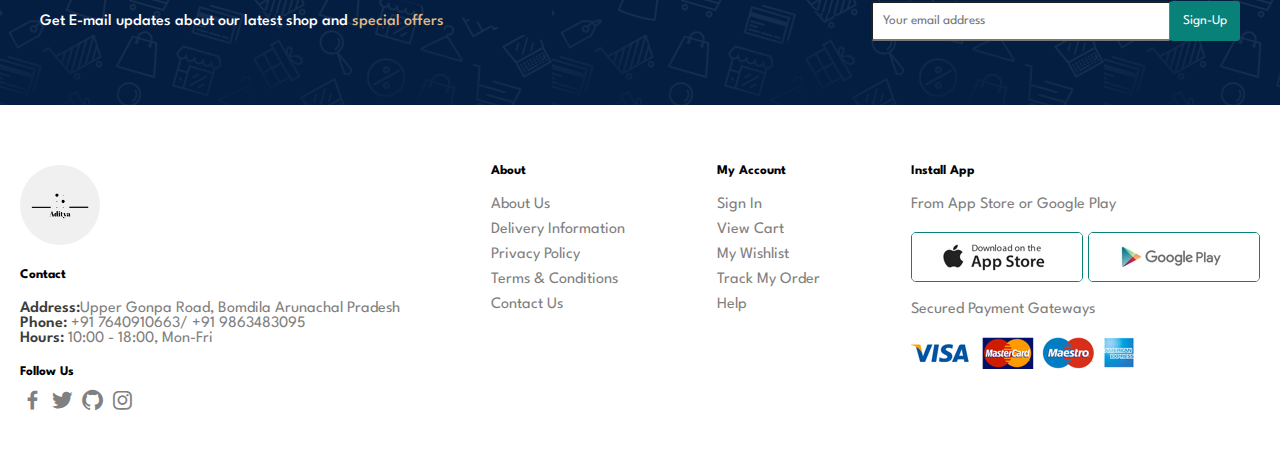
<file: E-Commerce/Contact.html>
<!DOCTYPE html>
<html lang="en">
  <head>
    <meta charset="UTF-8" />
    <meta name="viewport" content="width=device-width, initial-scale=1.0" />
    <title>E-Commerce</title>
    <link rel="icon" href="./ImagesLogos/Favicon.jpeg" />
    <link rel="stylesheet" href="style.css" />
    <link
      href="https://unpkg.com/boxicons@2.1.4/css/boxicons.min.css"
      rel="stylesheet"
    />
  </head>
  <body>
    <div class="main-container">
      <section class="nav-bar">
        <nav>
          <div class="logo">
            <a href="#"
              ><img src="ImagesLogos/Aditya-logos.jpeg" alt="Logo"
            /></a>
          </div>
          <div>
            <a id="bx-menu"><i class="bx bx-menu"></i></a>
            <ul class="links">
              <li>
                <a id="bx-right-arrow-alt"
                  ><i class="bx bx-right-arrow-alt"></i
                ></a>
              </li>
              <li><a href="index.html">Home</a></li>
              <li><a href="shop.html">Shop</a></li>
              <li><a href="blog.html">Blog</a></li>
              <li><a href="About.html">About</a></li>
              <li><a href="Contact.html">Contact</a></li>
              <li>
                <a href="cart.html"><i class="bx bxs-cart"></i></a>
              </li>
              <li></li>
            </ul>
          </div>
        </nav>
      </section>
      <section class="fifth-banner">
        <div class="slogans">
          <h2>#let's-talk</h2>
          <p>Leave a message. We love to hear from you!</p>
        </div>
      </section>
      <section class="contact-map">
        <div class="contact">
          <p>Get In Touch</p>
          <h2>Visit one of our agency locations or contact us today</h2>
          <h3>Head Office</h3>
          <div class="street same">
            <i class="bx bx-street-view"></i>
            <p>House No. L 23, Upper Gonpa Road, Bomdila</p>
          </div>
          <div class="emailId same">
            <i class="bx bx-envelope" style="color: #000"></i>
            <p>adityakarki201@gmail.com</p>
          </div>
          <div class="phoneNo same">
            <i class="bx bxs-phone"></i>
            +91-76******63
          </div>
          <div class="timing same">
            <i class="bx bx-time-five" style="color: #000"></i>
            <p>Monday-Friday 09:00 AM to 04:00 PM</p>
          </div>
        </div>

        <div class="map">
          <iframe
            src="https://www.google.com/maps/embed?pb=!1m18!1m12!1m3!1d3546.586809665554!2d92.4137317751797!3d27.263485344929006!2m3!1f0!2f0!3f0!3m2!1i1024!2i768!4f13.1!3m3!1m2!1s0x375cac627a07807b%3A0xa13ba3e0f09b6565!2sMandala%20Associates!5e0!3m2!1sen!2sin!4v1708072627040!5m2!1sen!2sin"
            width="600"
            height="450"
            style="border: 0"
            allowfullscreen=""
            loading="lazy"
            referrerpolicy="no-referrer-when-downgrade"
          ></iframe>
        </div>
      </section>
      <section class="leaveMessage">
        <div class="form">
          <fieldset>
            <legend>Leave A Message</legend>
            <h2>We love to hear from you</h2>
            <form>
              <input type="text" placeholder="Your Name" />
              <input type="text" placeholder="Email" />
              <input type="text" placeholder="Subject" />
              <textarea
                placeholder="Your Message"
                cols="30"
                rows="10"
              ></textarea>
              <button type="submit">Submit</button>
            </form>
          </fieldset>
        </div>
        <div class="managers-contact">
          <div class="first-manager">
            <div class="managerImg">
              <img src="./ImagesLogos/people/3.png" alt="CEO" />
            </div>
            <div class="nameAndContact">
              <h3>Emma Stone</h3>
              <p>CEO</p>
              <p>Phone: +91- 9823092301</p>
              <p>mmastone@aditya.ac.in</p>
            </div>
          </div>
          <div class="second-manager">
            <div class="managerImg">
              <img src="./ImagesLogos/people/1.png" alt="Manager" />
            </div>
            <div class="nameAndContact">
              <h3>John Doe</h3>
              <p>Senior Marketing Manager</p>
              <p>Phone: +91- 9823092301</p>
              <p>Email: johndoe@aditya.ac.in</p>
            </div>
          </div>
          <div class="third-manager">
            <div class="managerImg">
              <img src="./ImagesLogos/people/2.png" alt="Manager" />
            </div>
            <div class="nameAndContact">
              <h3>Emma Stone</h3>
              <p>Senior Marketing Manager</p>
              <p>Phone: +91- 9123231341</p>
              <p>Email: emmastone@aditya.ac.in</p>
            </div>
          </div>
        </div>
      </section>
      <section class="newsLetter">
        <div>
          <h2>Sign Up For Newsletters</h2>
        </div>
        <div class="label-input">
          <p>
            Get E-mail updates about our latest shop and
            <span>special offers</span>
          </p>
          <div class="inp">
            <input type="text" placeholder="Your email address" />
            <input type="submit" value="Sign-Up" />
          </div>
        </div>
      </section>
      <section class="footer">
        <footer>
          <div class="first-col">
            <div class="logo-container">
              <a href="#"
                ><img src="./ImagesLogos/Aditya-logos.jpeg" alt=""
              /></a>
            </div>
            <div class="Contact">
              <h5>Contact</h5>
            </div>
            <div class="information">
              <p>
                <span>Address:</span>Upper Gonpa Road, Bomdila Arunachal Pradesh
              </p>
              <p><span>Phone:</span> +91 7640910663/ +91 9863483095</p>
              <p><span>Hours:</span> 10:00 - 18:00, Mon-Fri</p>
            </div>
            <div class="social">
              <div>
                <h5>Follow Us</h5>
              </div>
              <div class="icons">
                <ul>
                  <li>
                    <a href="#">
                      <i class="bx bxl-facebook"></i>
                    </a>
                  </li>
                  <li>
                    <a href="#">
                      <i class="bx bxl-twitter"></i>
                    </a>
                  </li>
                  <li>
                    <a href="#">
                      <i class="bx bxl-github"></i>
                    </a>
                  </li>
                  <li>
                    <a href="#">
                      <i class="bx bxl-instagram"></i>
                    </a>
                  </li>
                </ul>
              </div>
            </div>
          </div>
          <div class="second-col">
            <h5>About</h5>
            <div class="about-section">
              <ul class="about">
                <li><a href="#">About Us</a></li>
                <li><a href="#">Delivery Information</a></li>
                <li><a href="#">Privacy Policy</a></li>
                <li><a href="#">Terms & Conditions</a></li>
                <li><a href="#">Contact Us</a></li>
              </ul>
            </div>
          </div>
          <div class="third-col">
            <h5>My Account</h5>
            <div class="Account-section">
              <ul class="account">
                <li><a href="#">Sign In</a></li>
                <li><a href="#">View Cart</a></li>
                <li><a href="#">My Wishlist</a></li>
                <li><a href="#">Track My Order</a></li>
                <li><a href="#">Help</a></li>
              </ul>
            </div>
          </div>
          <div class="fourth-col">
            <h5>Install App</h5>
            <div class="para1">
              <p>From App Store or Google Play</p>
            </div>
            <div class="app-play">
              <img
                src="./ImagesLogos/pay - Copy/app.jpg"
                alt="Apple Store Logo"
              />
              <img src="./ImagesLogos/pay - Copy/play.jpg" alt="" />
            </div>
            <div class="para2">
              <p>Secured Payment Gateways</p>
            </div>
            <div class="payment">
              <img
                src="./ImagesLogos/pay - Copy/pay.png"
                alt="Payment Options"
              />
            </div>
          </div>
        </footer>
      </section>
    </div>
    <script src="product.js"></script>
  </body>
</html>
</file>
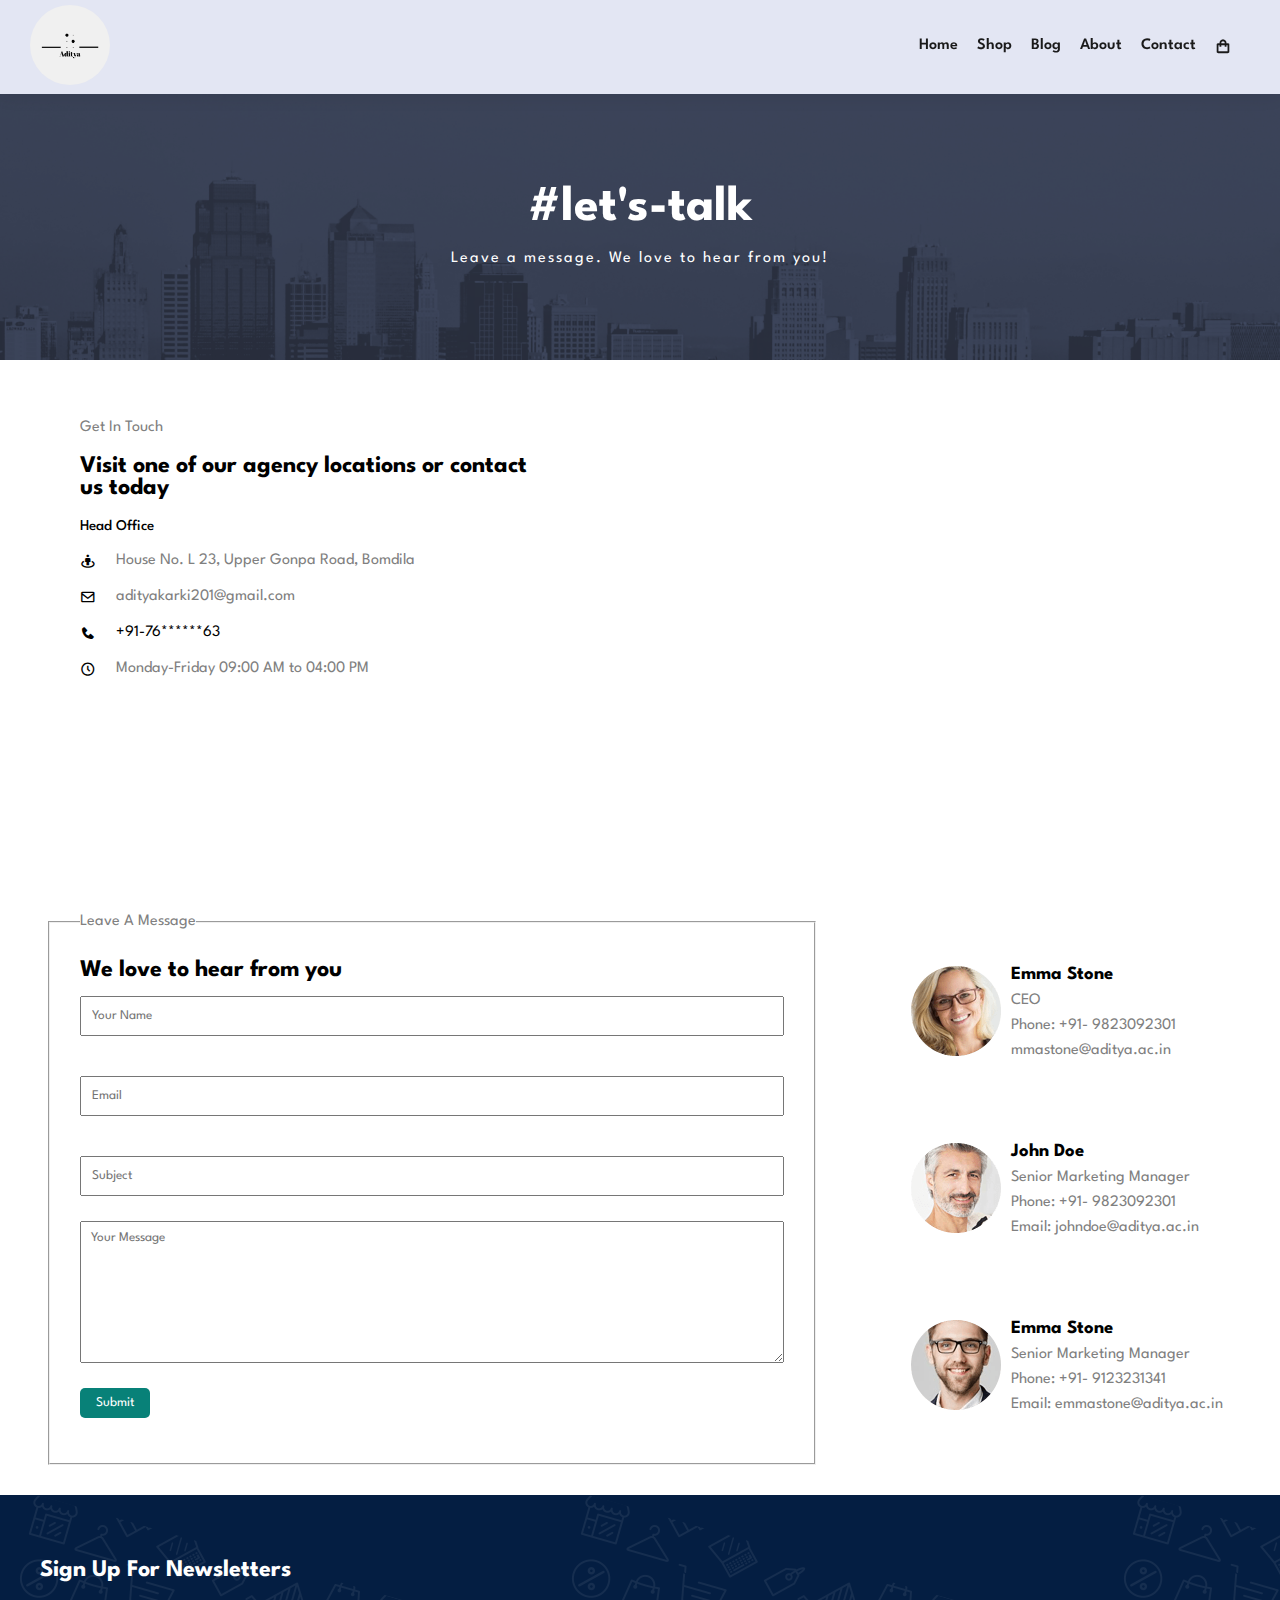
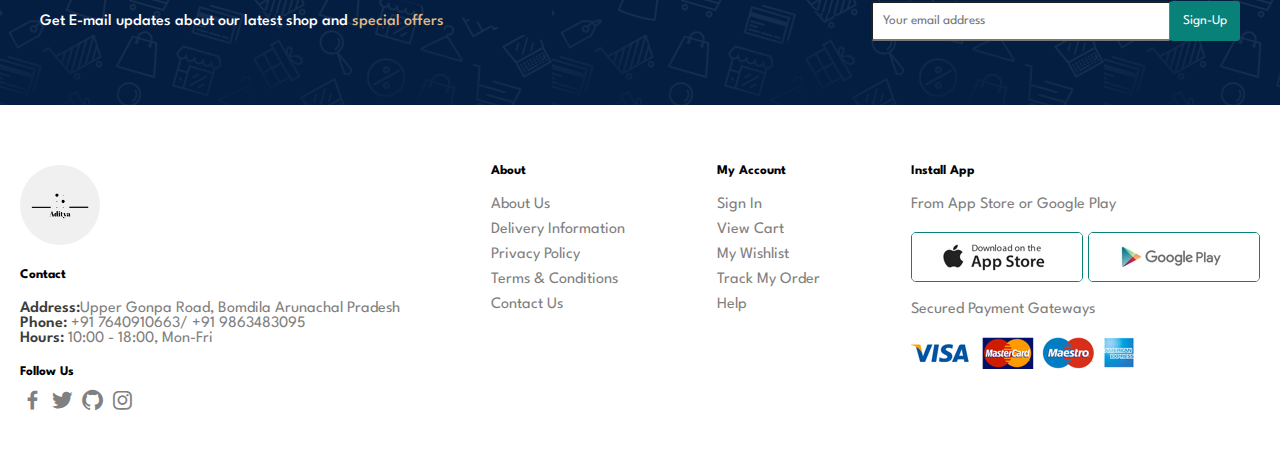
<file: E-Commerce/contact.html>
<!DOCTYPE html>
<html lang="en">
  <head>
    <meta charset="UTF-8" />
    <meta name="viewport" content="width=device-width, initial-scale=1.0" />
    <title>E-Commerce</title>
    <link rel="icon" href="./ImagesLogos/Favicon.jpeg" />
    <link rel="stylesheet" href="style.css" />
    <link
      href="https://unpkg.com/boxicons@2.1.4/css/boxicons.min.css"
      rel="stylesheet"
    />
  </head>
  <body>
    <div class="main-container">
      <section class="nav-bar">
        <nav>
          <div class="logo">
            <a href="#"
              ><img src="ImagesLogos/Aditya-logos.jpeg" alt="Logo"
            /></a>
          </div>
          <div>
            <a id="bx-menu"><i class="bx bx-menu"></i></a>
            <ul class="links">
              <li>
                <a id="bx-right-arrow-alt"
                  ><i class="bx bx-right-arrow-alt"></i
                ></a>
              </li>
              <li><a href="index.html">Home</a></li>
              <li><a href="shop.html">Shop</a></li>
              <li><a href="blog.html">Blog</a></li>
              <li><a href="About.html">About</a></li>
              <li><a href="Contact.html">Contact</a></li>
              <li>
                <a href="cart.html"><i class="bx bx-shopping-bag"></i></a>
              </li>
              <li></li>
            </ul>
          </div>
        </nav>
      </section>
      <section class="fifth-banner">
        <div class="slogans">
          <h2>#let's-talk</h2>
          <p>Leave a message. We love to hear from you!</p>
        </div>
      </section>
      <section class="contact-map">
        <div class="contact">
          <p>Get In Touch</p>
          <h2>Visit one of our agency locations or contact us today</h2>
          <h3>Head Office</h3>
          <div class="street same">
            <i class="bx bx-street-view"></i>
            <p>House No. L 23, Upper Gonpa Road, Bomdila</p>
          </div>
          <div class="emailId same">
            <i class="bx bx-envelope" style="color: #000"></i>
            <p>adityakarki201@gmail.com</p>
          </div>
          <div class="phoneNo same">
            <i class="bx bxs-phone"></i>
            +91-76******63
          </div>
          <div class="timing same">
            <i class="bx bx-time-five" style="color: #000"></i>
            <p>Monday-Friday 09:00 AM to 04:00 PM</p>
          </div>
        </div>

        <div class="map">
          <iframe
            src="https://www.google.com/maps/embed?pb=!1m18!1m12!1m3!1d3546.586809665554!2d92.4137317751797!3d27.263485344929006!2m3!1f0!2f0!3f0!3m2!1i1024!2i768!4f13.1!3m3!1m2!1s0x375cac627a07807b%3A0xa13ba3e0f09b6565!2sMandala%20Associates!5e0!3m2!1sen!2sin!4v1708072627040!5m2!1sen!2sin"
            width="600"
            height="450"
            style="border: 0"
            allowfullscreen=""
            loading="lazy"
            referrerpolicy="no-referrer-when-downgrade"
          ></iframe>
        </div>
      </section>
      <section class="leaveMessage">
        <div class="form">
          <fieldset>
            <legend>Leave A Message</legend>
            <h2>We love to hear from you</h2>
            <form>
              <input type="text" placeholder="Your Name" />
              <input type="text" placeholder="Email" />
              <input type="text" placeholder="Subject" />
              <textarea
                placeholder="Your Message"
                cols="30"
                rows="10"
              ></textarea>
              <button type="submit">Submit</button>
            </form>
          </fieldset>
        </div>
        <div class="managers-contact">
          <div class="first-manager">
            <div class="managerImg">
              <img src="./ImagesLogos/people/3.png" alt="CEO" />
            </div>
            <div class="nameAndContact">
              <h3>Emma Stone</h3>
              <p>CEO</p>
              <p>Phone: +91- 9823092301</p>
              <p>mmastone@aditya.ac.in</p>
            </div>
          </div>
          <div class="second-manager">
            <div class="managerImg">
              <img src="./ImagesLogos/people/1.png" alt="Manager" />
            </div>
            <div class="nameAndContact">
              <h3>John Doe</h3>
              <p>Senior Marketing Manager</p>
              <p>Phone: +91- 9823092301</p>
              <p>Email: johndoe@aditya.ac.in</p>
            </div>
          </div>
          <div class="third-manager">
            <div class="managerImg">
              <img src="./ImagesLogos/people/2.png" alt="Manager" />
            </div>
            <div class="nameAndContact">
              <h3>Emma Stone</h3>
              <p>Senior Marketing Manager</p>
              <p>Phone: +91- 9123231341</p>
              <p>Email: emmastone@aditya.ac.in</p>
            </div>
          </div>
        </div>
      </section>
      <section class="newsLetter">
        <div>
          <h2>Sign Up For Newsletters</h2>
        </div>
        <div class="label-input">
          <p>
            Get E-mail updates about our latest shop and
            <span>special offers</span>
          </p>
          <div class="inp">
            <input type="text" placeholder="Your email address" />
            <input type="submit" value="Sign-Up" />
          </div>
        </div>
      </section>
      <section class="footer">
        <footer>
          <div class="first-col">
            <div class="logo-container">
              <a href="#"
                ><img src="./ImagesLogos/Aditya-logos.jpeg" alt=""
              /></a>
            </div>
            <div class="Contact">
              <h5>Contact</h5>
            </div>
            <div class="information">
              <p>
                <span>Address:</span>Upper Gonpa Road, Bomdila Arunachal Pradesh
              </p>
              <p><span>Phone:</span> +91 7640910663/ +91 9863483095</p>
              <p><span>Hours:</span> 10:00 - 18:00, Mon-Fri</p>
            </div>
            <div class="social">
              <div>
                <h5>Follow Us</h5>
              </div>
              <div class="icons">
                <ul>
                  <li>
                    <a href="#">
                      <i class="bx bxl-facebook"></i>
                    </a>
                  </li>
                  <li>
                    <a href="#">
                      <i class="bx bxl-twitter"></i>
                    </a>
                  </li>
                  <li>
                    <a href="#">
                      <i class="bx bxl-github"></i>
                    </a>
                  </li>
                  <li>
                    <a href="#">
                      <i class="bx bxl-instagram"></i>
                    </a>
                  </li>
                </ul>
              </div>
            </div>
          </div>
          <div class="second-col">
            <h5>About</h5>
            <div class="about-section">
              <ul class="about">
                <li><a href="#">About Us</a></li>
                <li><a href="#">Delivery Information</a></li>
                <li><a href="#">Privacy Policy</a></li>
                <li><a href="#">Terms & Conditions</a></li>
                <li><a href="#">Contact Us</a></li>
              </ul>
            </div>
          </div>
          <div class="third-col">
            <h5>My Account</h5>
            <div class="Account-section">
              <ul class="account">
                <li><a href="#">Sign In</a></li>
                <li><a href="#">View Cart</a></li>
                <li><a href="#">My Wishlist</a></li>
                <li><a href="#">Track My Order</a></li>
                <li><a href="#">Help</a></li>
              </ul>
            </div>
          </div>
          <div class="fourth-col">
            <h5>Install App</h5>
            <div class="para1">
              <p>From App Store or Google Play</p>
            </div>
            <div class="app-play">
              <img
                src="./ImagesLogos/pay - Copy/app.jpg"
                alt="Apple Store Logo"
              />
              <img src="./ImagesLogos/pay - Copy/play.jpg" alt="" />
            </div>
            <div class="para2">
              <p>Secured Payment Gateways</p>
            </div>
            <div class="payment">
              <img
                src="./ImagesLogos/pay - Copy/pay.png"
                alt="Payment Options"
              />
            </div>
          </div>
        </footer>
      </section>
    </div>
    <script src="product.js"></script>
  </body>
</html>
</file>
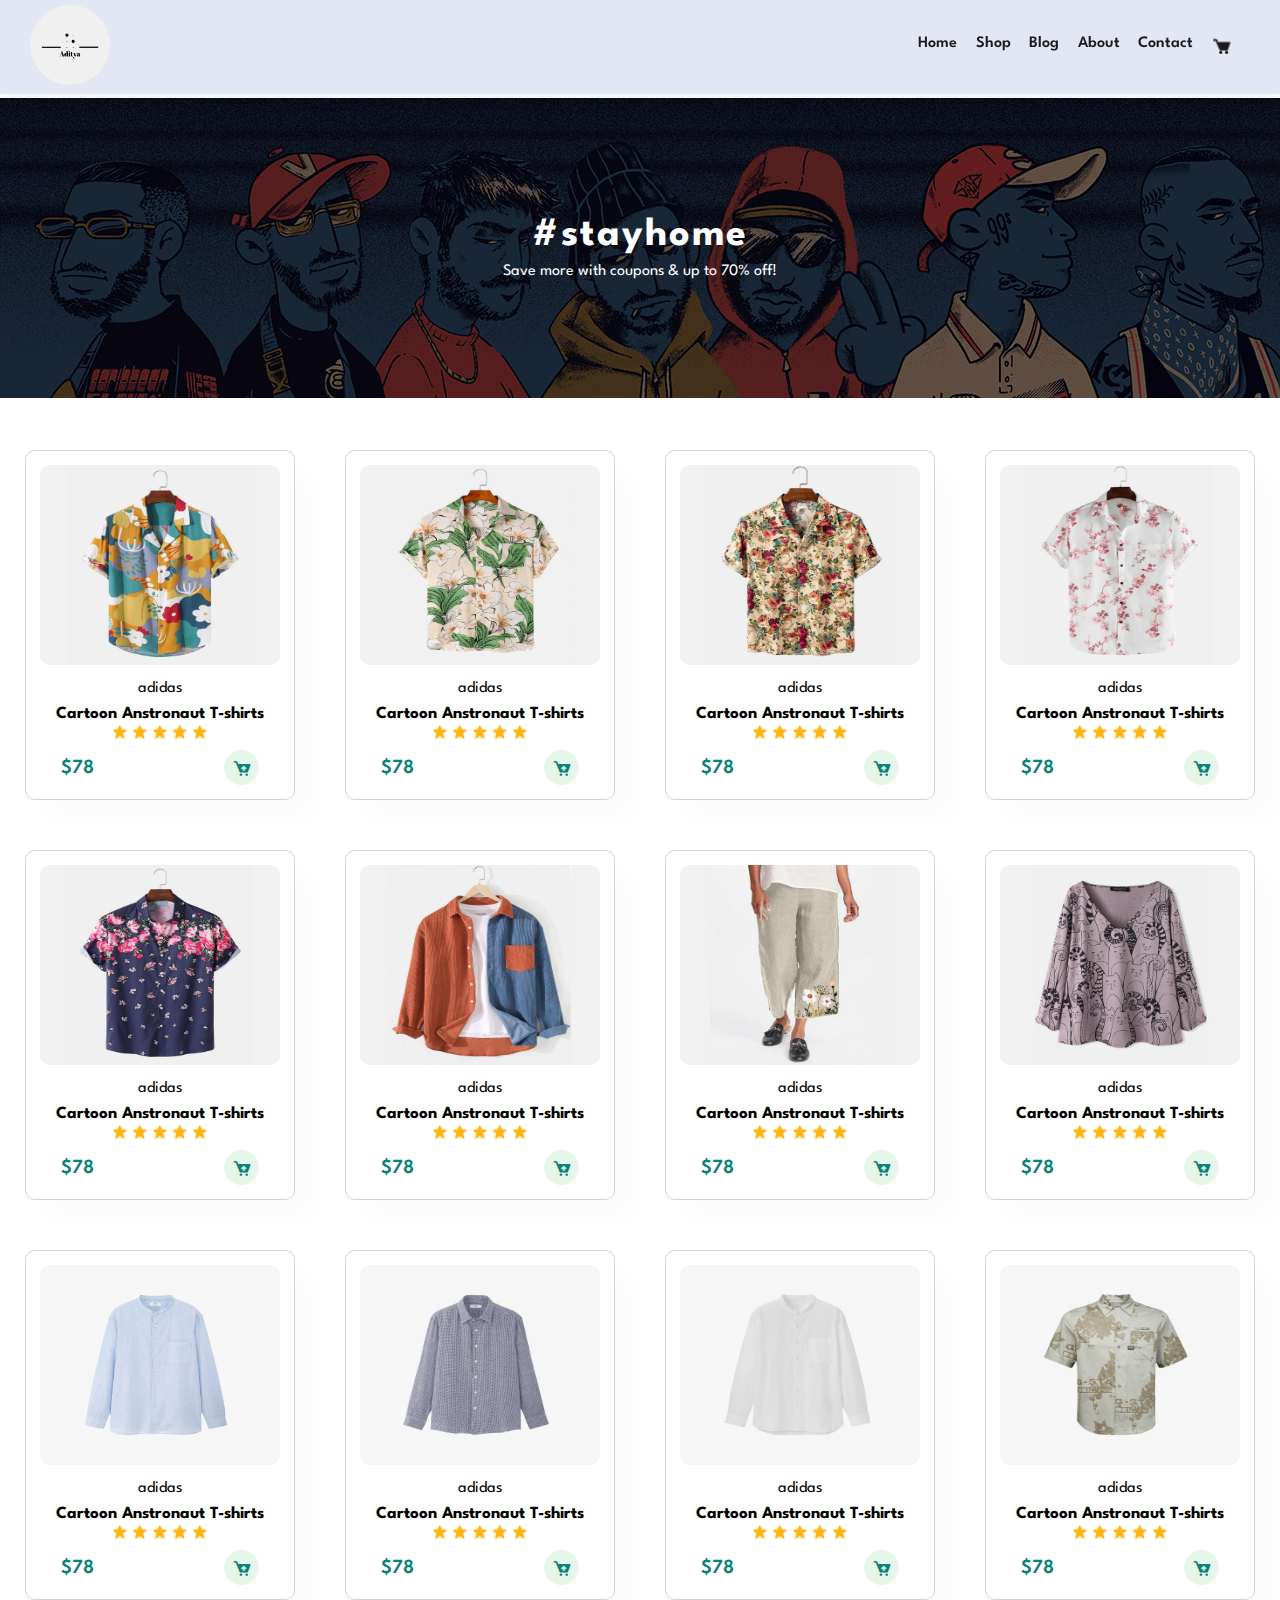
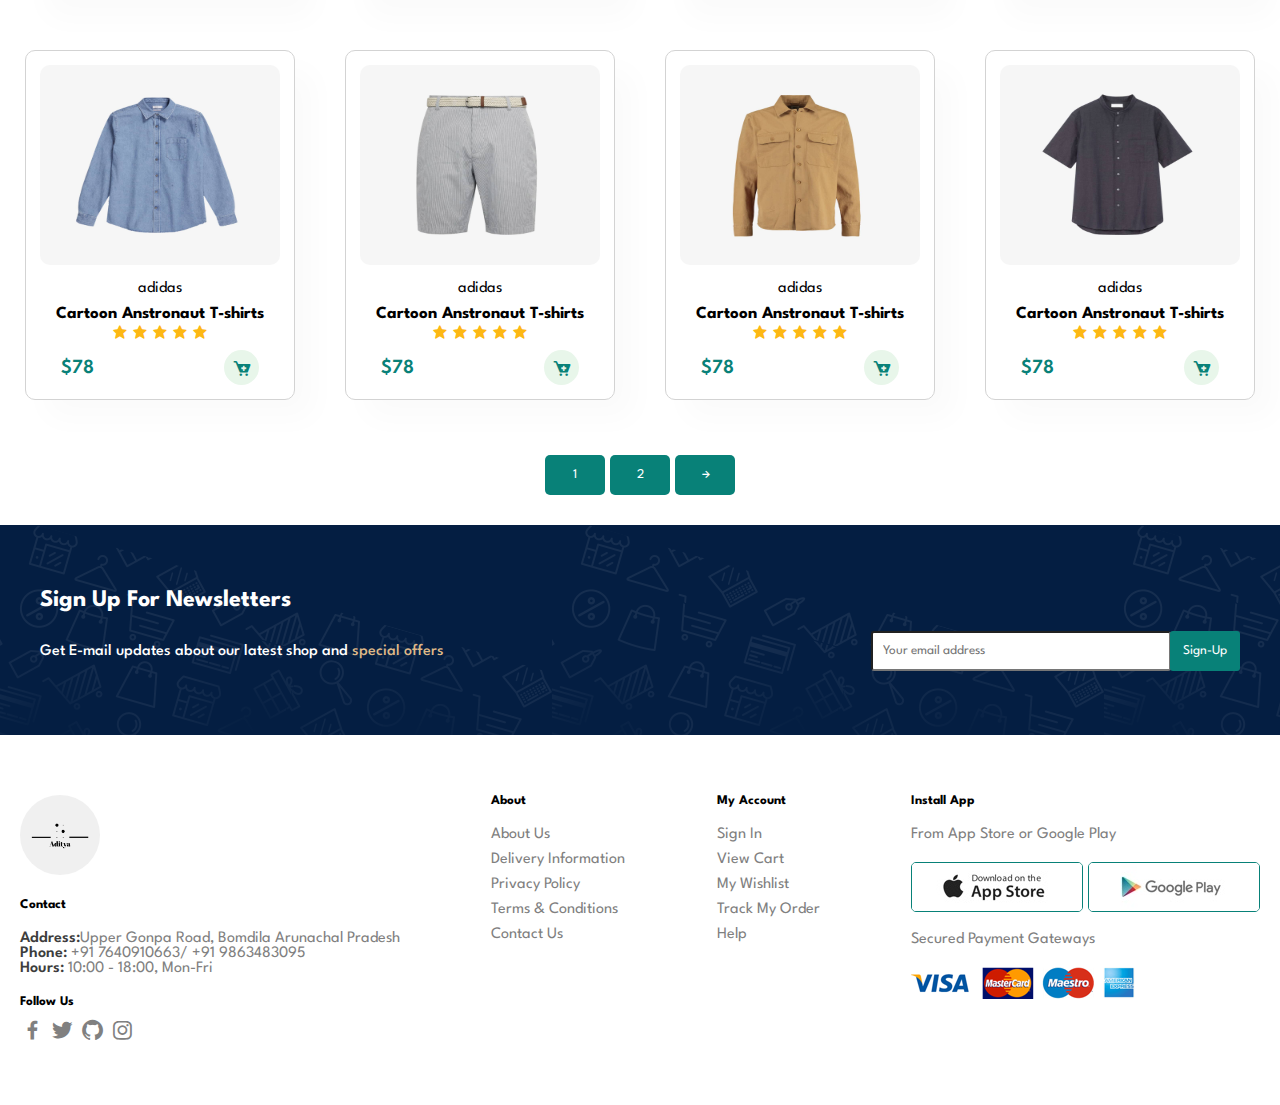
<file: E-Commerce/shop.html>
<!DOCTYPE html>
<html lang="en">
  <head>
    <meta charset="UTF-8" />
    <meta name="viewport" content="width=device-width, initial-scale=1.0" />
    <title>E-Commerce</title>
    <link rel="icon" href="./ImagesLogos/Favicon.jpeg" />
    <link rel="stylesheet" href="style.css" />
    <link
      href="https://unpkg.com/boxicons@2.1.4/css/boxicons.min.css"
      rel="stylesheet"
    />
  </head>
  <body>
    <div class="main-container">
      <section class="nav-bar">
        <nav>
          <div class="logo">
            <a href="#"
              ><img src="ImagesLogos/Aditya-logos.jpeg" alt="Logo"
            /></a>
          </div>
          <div>
            <a id="bx-menu"><i class="bx bx-menu"></i></a>
            <ul class="links">
              <li>
                <a id="bx-right-arrow-alt"
                  ><i class="bx bx-right-arrow-alt"></i
                ></a>
              </li>
              <li><a href="index.html">Home</a></li>
              <li><a href="shop.html">Shop</a></li>
              <li><a href="blog.html">Blog</a></li>
              <li><a href="About.html">About</a></li>
              <li><a href="Contact.html">Contact</a></li>
              <li>
                <a href="cart.html"><i class="bx bxs-cart"></i></a>
              </li>
              <li></li>
            </ul>
          </div>
        </nav>
      </section>
      <section class="banner">
        <h2>#stayhome</h2>
        <p>Save more with coupons & up to 70% off!</p>
      </section>
      <section class="all-products">
        <div class="products">
          <div class="first image-holder">
            <div class="image">
              <img src="./ImagesLogos/products/f1.jpg" alt="clothes" />
            </div>
            <div class="description">
              <p>adidas</p>
              <h5>Cartoon Anstronaut T-shirts</h5>
            </div>
            <div class="stars">
              <i class="bx bxs-star"></i>
              <i class="bx bxs-star"></i>
              <i class="bx bxs-star"></i>
              <i class="bx bxs-star"></i>
              <i class="bx bxs-star"></i>
            </div>
            <div class="price-cart">
              <span>$78</span>
              <a href="#"><i class="bx bxs-cart-add"></i></a>
            </div>
          </div>
          <div class="second image-holder">
            <div class="image">
              <img src="./ImagesLogos/products/f2.jpg" alt="clothes" />
            </div>
            <div class="description">
              <p>adidas</p>
              <h5>Cartoon Anstronaut T-shirts</h5>
            </div>
            <div class="stars">
              <i class="bx bxs-star"></i>
              <i class="bx bxs-star"></i>
              <i class="bx bxs-star"></i>
              <i class="bx bxs-star"></i>
              <i class="bx bxs-star"></i>
            </div>
            <div class="price-cart">
              <span>$78</span>
              <a href="#"><i class="bx bxs-cart-add"></i></a>
            </div>
          </div>
          <div class="third image-holder">
            <div class="image">
              <img src="./ImagesLogos/products/f3.jpg" alt="clothes" />
            </div>
            <div class="description">
              <p>adidas</p>
              <h5>Cartoon Anstronaut T-shirts</h5>
            </div>
            <div class="stars">
              <i class="bx bxs-star"></i>
              <i class="bx bxs-star"></i>
              <i class="bx bxs-star"></i>
              <i class="bx bxs-star"></i>
              <i class="bx bxs-star"></i>
            </div>
            <div class="price-cart">
              <span>$78</span>
              <a href="#"><i class="bx bxs-cart-add"></i></a>
            </div>
          </div>
          <div class="fourth image-holder">
            <div class="image">
              <img src="./ImagesLogos/products/f4.jpg" alt="clothes" />
            </div>
            <div class="description">
              <p>adidas</p>
              <h5>Cartoon Anstronaut T-shirts</h5>
            </div>
            <div class="stars">
              <i class="bx bxs-star"></i>
              <i class="bx bxs-star"></i>
              <i class="bx bxs-star"></i>
              <i class="bx bxs-star"></i>
              <i class="bx bxs-star"></i>
            </div>
            <div class="price-cart">
              <span>$78</span>
              <a href="#"><i class="bx bxs-cart-add"></i></a>
            </div>
          </div>
          <div class="fifth image-holder">
            <div class="image">
              <img src="./ImagesLogos/products/f5.jpg" alt="clothes" />
            </div>
            <div class="description">
              <p>adidas</p>
              <h5>Cartoon Anstronaut T-shirts</h5>
            </div>
            <div class="stars">
              <i class="bx bxs-star"></i>
              <i class="bx bxs-star"></i>
              <i class="bx bxs-star"></i>
              <i class="bx bxs-star"></i>
              <i class="bx bxs-star"></i>
            </div>
            <div class="price-cart">
              <span>$78</span>
              <a href="#"><i class="bx bxs-cart-add"></i></a>
            </div>
          </div>
          <div class="sixth image-holder">
            <div class="image">
              <img src="./ImagesLogos/products/f6.jpg" alt="clothes" />
            </div>
            <div class="description">
              <p>adidas</p>
              <h5>Cartoon Anstronaut T-shirts</h5>
            </div>
            <div class="stars">
              <i class="bx bxs-star"></i>
              <i class="bx bxs-star"></i>
              <i class="bx bxs-star"></i>
              <i class="bx bxs-star"></i>
              <i class="bx bxs-star"></i>
            </div>
            <div class="price-cart">
              <span>$78</span>
              <a href="#"><i class="bx bxs-cart-add"></i></a>
            </div>
          </div>
          <div class="seventh image-holder">
            <div class="image">
              <img src="./ImagesLogos/products/f7.jpg" alt="clothes" />
            </div>
            <div class="description">
              <p>adidas</p>
              <h5>Cartoon Anstronaut T-shirts</h5>
            </div>
            <div class="stars">
              <i class="bx bxs-star"></i>
              <i class="bx bxs-star"></i>
              <i class="bx bxs-star"></i>
              <i class="bx bxs-star"></i>
              <i class="bx bxs-star"></i>
            </div>
            <div class="price-cart">
              <span>$78</span>
              <a href="#"><i class="bx bxs-cart-add"></i></a>
            </div>
          </div>
          <div class="eighth image-holder">
            <div class="image">
              <img src="./ImagesLogos/products/f8.jpg" alt="clothes" />
            </div>
            <div class="description">
              <p>adidas</p>
              <h5>Cartoon Anstronaut T-shirts</h5>
            </div>
            <div class="stars">
              <i class="bx bxs-star"></i>
              <i class="bx bxs-star"></i>
              <i class="bx bxs-star"></i>
              <i class="bx bxs-star"></i>
              <i class="bx bxs-star"></i>
            </div>
            <div class="price-cart">
              <span>$78</span>
              <a href="#"><i class="bx bxs-cart-add"></i></a>
            </div>
          </div>

          <!-- <img src="./ImagesLogos/products/f2.jpg" alt="clothes">
          <img src="./ImagesLogos/products/f3.jpg" alt="clothes">
          <img src="./ImagesLogos/products/f4.jpg" alt="clothes">
          <img src="./ImagesLogos/products/f5.jpg" alt="clothes">
          <img src="./ImagesLogos/products/f6.jpg" alt="clothes">
          <img src="./ImagesLogos/products/f7.jpg" alt="clothes">
          <img src="./ImagesLogos/products/f8.jpg" alt="clothes"> -->

          <div class="ninth image-holder">
            <div class="image">
              <img src="./ImagesLogos/products/n1.jpg" alt="clothes" />
            </div>
            <div class="description">
              <p>adidas</p>
              <h5>Cartoon Anstronaut T-shirts</h5>
            </div>
            <div class="stars">
              <i class="bx bxs-star"></i>
              <i class="bx bxs-star"></i>
              <i class="bx bxs-star"></i>
              <i class="bx bxs-star"></i>
              <i class="bx bxs-star"></i>
            </div>
            <div class="price-cart">
              <span>$78</span>
              <a href="#"><i class="bx bxs-cart-add"></i></a>
            </div>
          </div>
          <div class="tenth image-holder">
            <div class="image">
              <img src="./ImagesLogos/products/n2.jpg" alt="clothes" />
            </div>
            <div class="description">
              <p>adidas</p>
              <h5>Cartoon Anstronaut T-shirts</h5>
            </div>
            <div class="stars">
              <i class="bx bxs-star"></i>
              <i class="bx bxs-star"></i>
              <i class="bx bxs-star"></i>
              <i class="bx bxs-star"></i>
              <i class="bx bxs-star"></i>
            </div>
            <div class="price-cart">
              <span>$78</span>
              <a href="#"><i class="bx bxs-cart-add"></i></a>
            </div>
          </div>
          <div class="eleventh image-holder">
            <div class="image">
              <img src="./ImagesLogos/products/n3.jpg" alt="clothes" />
            </div>
            <div class="description">
              <p>adidas</p>
              <h5>Cartoon Anstronaut T-shirts</h5>
            </div>
            <div class="stars">
              <i class="bx bxs-star"></i>
              <i class="bx bxs-star"></i>
              <i class="bx bxs-star"></i>
              <i class="bx bxs-star"></i>
              <i class="bx bxs-star"></i>
            </div>
            <div class="price-cart">
              <span>$78</span>
              <a href="#"><i class="bx bxs-cart-add"></i></a>
            </div>
          </div>
          <div class="twelth image-holder">
            <div class="image">
              <img src="./ImagesLogos/products/n4.jpg" alt="clothes" />
            </div>
            <div class="description">
              <p>adidas</p>
              <h5>Cartoon Anstronaut T-shirts</h5>
            </div>
            <div class="stars">
              <i class="bx bxs-star"></i>
              <i class="bx bxs-star"></i>
              <i class="bx bxs-star"></i>
              <i class="bx bxs-star"></i>
              <i class="bx bxs-star"></i>
            </div>
            <div class="price-cart">
              <span>$78</span>
              <a href="#"><i class="bx bxs-cart-add"></i></a>
            </div>
          </div>
          <div class="thirteenth image-holder">
            <div class="image">
              <img src="./ImagesLogos/products/n5.jpg" alt="clothes" />
            </div>
            <div class="description">
              <p>adidas</p>
              <h5>Cartoon Anstronaut T-shirts</h5>
            </div>
            <div class="stars">
              <i class="bx bxs-star"></i>
              <i class="bx bxs-star"></i>
              <i class="bx bxs-star"></i>
              <i class="bx bxs-star"></i>
              <i class="bx bxs-star"></i>
            </div>
            <div class="price-cart">
              <span>$78</span>
              <a href="#"><i class="bx bxs-cart-add"></i></a>
            </div>
          </div>
          <div class="forteenth image-holder">
            <div class="image">
              <img src="./ImagesLogos/products/n6.jpg" alt="clothes" />
            </div>
            <div class="description">
              <p>adidas</p>
              <h5>Cartoon Anstronaut T-shirts</h5>
            </div>
            <div class="stars">
              <i class="bx bxs-star"></i>
              <i class="bx bxs-star"></i>
              <i class="bx bxs-star"></i>
              <i class="bx bxs-star"></i>
              <i class="bx bxs-star"></i>
            </div>
            <div class="price-cart">
              <span>$78</span>
              <a href="#"><i class="bx bxs-cart-add"></i></a>
            </div>
          </div>
          <div class="fifteenth image-holder">
            <div class="image">
              <img src="./ImagesLogos/products/n7.jpg" alt="clothes" />
            </div>
            <div class="description">
              <p>adidas</p>
              <h5>Cartoon Anstronaut T-shirts</h5>
            </div>
            <div class="stars">
              <i class="bx bxs-star"></i>
              <i class="bx bxs-star"></i>
              <i class="bx bxs-star"></i>
              <i class="bx bxs-star"></i>
              <i class="bx bxs-star"></i>
            </div>
            <div class="price-cart">
              <span>$78</span>
              <a href="#"><i class="bx bxs-cart-add"></i></a>
            </div>
          </div>
          <div class="sixteenth image-holder">
            <div class="image">
              <img src="./ImagesLogos/products/n8.jpg" alt="clothes" />
            </div>
            <div class="description">
              <p>adidas</p>
              <h5>Cartoon Anstronaut T-shirts</h5>
            </div>
            <div class="stars">
              <i class="bx bxs-star"></i>
              <i class="bx bxs-star"></i>
              <i class="bx bxs-star"></i>
              <i class="bx bxs-star"></i>
              <i class="bx bxs-star"></i>
            </div>
            <div class="price-cart">
              <span>$78</span>
              <a href="#"><i class="bx bxs-cart-add"></i></a>
            </div>
          </div>
        </div>
      </section>
      <section class="page-button">
        <button>1</button>
        <button>2</button>
        <button><i class="bx bx-right-arrow-alt"></i></button>
      </section>
      <section class="newsLetter">
        <div>
          <h2>Sign Up For Newsletters</h2>
        </div>
        <div class="label-input">
          <p>
            Get E-mail updates about our latest shop and
            <span>special offers</span>
          </p>
          <div class="inp">
            <input type="text" placeholder="Your email address" />
            <input type="submit" value="Sign-Up" />
          </div>
        </div>
      </section>
      <section class="footer">
        <footer>
          <div class="first-col">
            <div class="logo-container">
              <a href="#"
                ><img src="./ImagesLogos/Aditya-logos.jpeg" alt=""
              /></a>
            </div>
            <div class="Contact">
              <h5>Contact</h5>
            </div>
            <div class="information">
              <p>
                <span>Address:</span>Upper Gonpa Road, Bomdila Arunachal Pradesh
              </p>
              <p><span>Phone:</span> +91 7640910663/ +91 9863483095</p>
              <p><span>Hours:</span> 10:00 - 18:00, Mon-Fri</p>
            </div>
            <div class="social">
              <div>
                <h5>Follow Us</h5>
              </div>
              <div class="icons">
                <ul>
                  <li>
                    <a href="#">
                      <i class="bx bxl-facebook"></i>
                    </a>
                  </li>
                  <li>
                    <a href="#">
                      <i class="bx bxl-twitter"></i>
                    </a>
                  </li>
                  <li>
                    <a href="#">
                      <i class="bx bxl-github"></i>
                    </a>
                  </li>
                  <li>
                    <a href="#">
                      <i class="bx bxl-instagram"></i>
                    </a>
                  </li>
                </ul>
              </div>
            </div>
          </div>
          <div class="second-col">
            <h5>About</h5>
            <div class="about-section">
              <ul class="about">
                <li><a href="#">About Us</a></li>
                <li><a href="#">Delivery Information</a></li>
                <li><a href="#">Privacy Policy</a></li>
                <li><a href="#">Terms & Conditions</a></li>
                <li><a href="#">Contact Us</a></li>
              </ul>
            </div>
          </div>
          <div class="third-col">
            <h5>My Account</h5>
            <div class="Account-section">
              <ul class="account">
                <li><a href="#">Sign In</a></li>
                <li><a href="#">View Cart</a></li>
                <li><a href="#">My Wishlist</a></li>
                <li><a href="#">Track My Order</a></li>
                <li><a href="#">Help</a></li>
              </ul>
            </div>
          </div>
          <div class="fourth-col">
            <h5>Install App</h5>
            <div class="para1">
              <p>From App Store or Google Play</p>
            </div>
            <div class="app-play">
              <img
                src="./ImagesLogos/pay - Copy/app.jpg"
                alt="Apple Store Logo"
              />
              <img src="./ImagesLogos/pay - Copy/play.jpg" alt="" />
            </div>
            <div class="para2">
              <p>Secured Payment Gateways</p>
            </div>
            <div class="payment">
              <img
                src="./ImagesLogos/pay - Copy/pay.png"
                alt="Payment Options"
              />
            </div>
          </div>
        </footer>
      </section>
    </div>
    <script src="script.js"></script>
  </body>
</html>
</file>
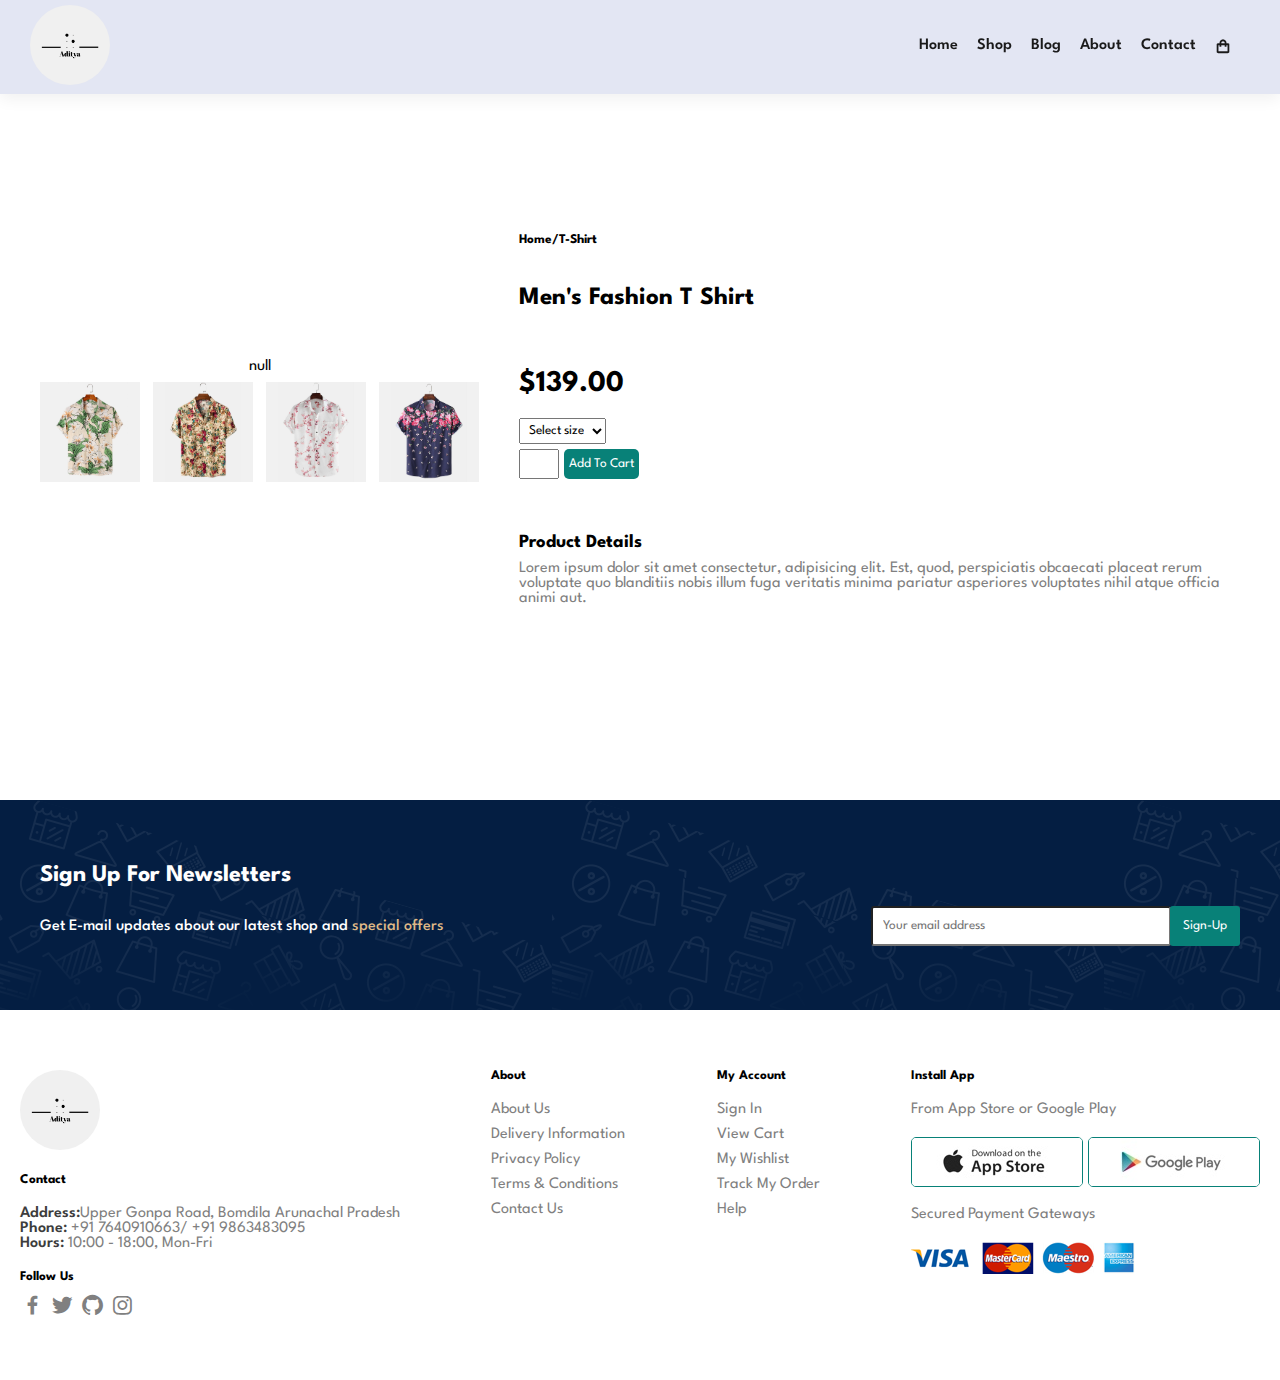
<file: E-Commerce/sProduct.html>
<!DOCTYPE html>
<html lang="en">
  <head>
    <meta charset="UTF-8" />
    <meta name="viewport" content="width=device-width, initial-scale=1.0" />
    <title>E-Commerce</title>
    <link rel="icon" href="./ImagesLogos/Favicon.jpeg" />
    <link rel="stylesheet" href="style.css" />
    <link
      href="https://unpkg.com/boxicons@2.1.4/css/boxicons.min.css"
      rel="stylesheet"
    />
  </head>
  <body>
    <div class="main-container">
      <section class="nav-bar">
        <nav>
          <div class="logo">
            <a href="#"
              ><img src="ImagesLogos/Aditya-logos.jpeg" alt="Logo"
            /></a>
          </div>
          <div>
            <a id="bx-menu"><i class="bx bx-menu"></i></a>
            <ul class="links">
              <li>
                <a id="bx-right-arrow-alt"
                  ><i class="bx bx-right-arrow-alt"></i
                ></a>
              </li>
              <li><a href="index.html">Home</a></li>
              <li><a href="shop.html">Shop</a></li>
              <li><a href="blog.html">Blog</a></li>
              <li><a href="About.html">About</a></li>
              <li><a href="Contact.html">Contact</a></li>
              <li>
                <a href="cart.html"><i class="bx bx-shopping-bag"></i></a>
              </li>
              <li></li>
            </ul>
          </div>
        </nav>
      </section>
      <section class="ind-clothes">
        <div class="clothes">
          <div class="main-clothes">
            <img src="./ImagesLogos/products/f1.jpg" alt="shirt" />
          </div>
          <div class="color-opt">
            <img
              class="multiCloth"
              src="./ImagesLogos/products/f2.jpg"
              alt="shirt"
            />
            <img
              class="multiCloth"
              src="./ImagesLogos/products/f3.jpg"
              alt="shirt"
            />
            <img
              class="multiCloth"
              src="./ImagesLogos/products/f4.jpg"
              alt="shirt"
            />
            <img
              class="multiCloth"
              src="./ImagesLogos/products/f5.jpg"
              alt="shirt"
            />
          </div>
        </div>
        <div class="desc">
          <h5>Home/T-Shirt</h5>
          <h3>Men's Fashion T Shirt</h3>

          <div class="miscel">
            <h2>$139.00</h2>
            <select name="size">
              <option>Select size</option>
              <option>S</option>
              <option>M</option>
              <option>L</option>
              <option>XL</option>
            </select>
            <div class="addToCart">
              <input type="number" />
              <button class="add">Add To Cart</button>
            </div>
          </div>

          <div class="prod-details">
            <h3>Product Details</h3>
            <p>
              Lorem ipsum dolor sit amet consectetur, adipisicing elit. Est,
              quod, perspiciatis obcaecati placeat rerum voluptate quo
              blanditiis nobis illum fuga veritatis minima pariatur asperiores
              voluptates nihil atque officia animi aut.
            </p>
          </div>
        </div>
      </section>
      <section class="newsLetter">
        <div>
          <h2>Sign Up For Newsletters</h2>
        </div>
        <div class="label-input">
          <p>
            Get E-mail updates about our latest shop and
            <span>special offers</span>
          </p>
          <div class="inp">
            <input type="text" placeholder="Your email address" />
            <input type="submit" value="Sign-Up" />
          </div>
        </div>
      </section>
      <section class="footer">
        <footer>
          <div class="first-col">
            <div class="logo-container">
              <a href="#"
                ><img src="./ImagesLogos/Aditya-logos.jpeg" alt=""
              /></a>
            </div>
            <div class="Contact">
              <h5>Contact</h5>
            </div>
            <div class="information">
              <p>
                <span>Address:</span>Upper Gonpa Road, Bomdila Arunachal Pradesh
              </p>
              <p><span>Phone:</span> +91 7640910663/ +91 9863483095</p>
              <p><span>Hours:</span> 10:00 - 18:00, Mon-Fri</p>
            </div>
            <div class="social">
              <div>
                <h5>Follow Us</h5>
              </div>
              <div class="icons">
                <ul>
                  <li>
                    <a href="#">
                      <i class="bx bxl-facebook"></i>
                    </a>
                  </li>
                  <li>
                    <a href="#">
                      <i class="bx bxl-twitter"></i>
                    </a>
                  </li>
                  <li>
                    <a href="#">
                      <i class="bx bxl-github"></i>
                    </a>
                  </li>
                  <li>
                    <a href="#">
                      <i class="bx bxl-instagram"></i>
                    </a>
                  </li>
                </ul>
              </div>
            </div>
          </div>
          <div class="second-col">
            <h5>About</h5>
            <div class="about-section">
              <ul class="about">
                <li><a href="#">About Us</a></li>
                <li><a href="#">Delivery Information</a></li>
                <li><a href="#">Privacy Policy</a></li>
                <li><a href="#">Terms & Conditions</a></li>
                <li><a href="#">Contact Us</a></li>
              </ul>
            </div>
          </div>
          <div class="third-col">
            <h5>My Account</h5>
            <div class="Account-section">
              <ul class="account">
                <li><a href="#">Sign In</a></li>
                <li><a href="#">View Cart</a></li>
                <li><a href="#">My Wishlist</a></li>
                <li><a href="#">Track My Order</a></li>
                <li><a href="#">Help</a></li>
              </ul>
            </div>
          </div>
          <div class="fourth-col">
            <h5>Install App</h5>
            <div class="para1">
              <p>From App Store or Google Play</p>
            </div>
            <div class="app-play">
              <img
                src="./ImagesLogos/pay - Copy/app.jpg"
                alt="Apple Store Logo"
              />
              <img src="./ImagesLogos/pay - Copy/play.jpg" alt="" />
            </div>
            <div class="para2">
              <p>Secured Payment Gateways</p>
            </div>
            <div class="payment">
              <img
                src="./ImagesLogos/pay - Copy/pay.png"
                alt="Payment Options"
              />
            </div>
          </div>
        </footer>
      </section>
    </div>
    <script src="product.js"></script>
  </body>
</html>
</file>
<file: E-Commerce/style.css>
@import url('https://fonts.googleapis.com/css2?family=League+Spartan:wght@100;200;300;400;500;600;700;800;900&display=swap');
*{
    margin: 0;
    box-sizing: border-box;
    padding: 0;
    font-family: 'League Spartan', sans-serif;
}
body{
    /* border: 1px solid #000; */
    width: 100%;
}
.main-container{
    /* border: 2px solid red; */
    width: 100%;
    /* border: 1px solid #000; */
}

.nav-bar>nav{
    z-index: 999;
    display: flex;
    justify-content: space-between;
    align-items: center;
    padding: 5px 30px;
    background-color: #E3E6F3;
    box-shadow: 0 5px 15px rgba(0,0,0,0.06);
    position: fixed;
    top: 0;
    left: 0;
    width: 100%;
}
.links{
    /* border: 1px solid orange; */
    min-width: 350px;
    list-style-type: none;
    
    display: flex;
    justify-content: space-between;
}
.links>li>a, .links>li>a>i{
    position: relative;
    text-decoration: none;
    font-size: 16px;
    font-weight: 600;
    color: #1a1a1a;
    transition: 0.2s ease;
}

.links>li>a:hover{
    color: #088178;
}
.links>li>a:hover::after{
    
    content: "";
    width: 80%;
    height: 2px;
    background:#088178 ;
    position: absolute;
    bottom: -4px;
    left: 0px;
    
    
    /*  */
}
.logo>a>img{
    width: 80px;
    height: 80px;
    border-radius: 50%;
}
.hero{
    /* border: 1px solid #000; */
    background-image: url('./ImagesLogos/hero4.png ');
    height: 100vh;
    width: 100%;
    background-size: cover;
    background-position: top 15% right 20%;
    margin-top: 80px;
    /* background-position: top 25% right 0; */
    /* background-size: cover; */
    
}
.ad{
    /* border: 1px solid #000; */
    height: 100%;
    width: 400px;
    display: flex;
    flex-direction: column;
    justify-content: center;
    align-items: center;
    gap:15px;
    padding-left:20px;
    margin-left:80px;
   
}
.ad>h2{
    font-size: 40px;
}
.ad>h1{
    font-size: 50px;
    color: #088178;
}
.ad h5{
    padding-bottom: 15px;
    font-size: 20px;
}
.ad p{
    color: gray;
}
.ad button{
    background-image: url('./ImagesLogos/button.png');
    padding: 10px 20px;
    padding: 18px 66px 12px 75px;
    border: none;
    color: #088178;
    background-color: #E3E6F3;
    background-repeat: no-repeat;
    font-size: 17px;
    cursor: pointer;
    font-weight: 700;
}
.All-features{
    display: flex;
    flex-wrap: wrap;
    justify-content: space-around;
    margin: 20px;
    min-height: 200px;
    gap: 5px;
}
.feature img{
    height: 100px;
    width: 120px;
}
.feature button{
    font-weight: 700;
    border-radius: 5px;
    border: none;
    color: #088178
    /* display: inline-block; */
}
.feature>.free{
    background-color: #fddde4;
    color: #088178
}
.feature>.Online{
    background-color: #cdebbc;
}
.feature>.Money{
    background-color: #d1e8f2;
}
.feature>.Promo{
    background-color: #cdd4f8;
}
.feature>.sell{
    background-color: #f6dbf6;
}
.feature>.support{
    background-color: #fff2e5;
}
.feature{
    border: 1px solid #cce7d0;
    /* width: 150px; */
    height: 100%;
    display: grid;
    /* gap: px; */
    padding: 20px;
    box-shadow: 20px 20px 35px rgba(0,0,0,0.03);
    border-radius: 5px;
    margin: 10px 5px;
}
.feature:hover{
    cursor: pointer;
    transform: scale(1.1);
   
    transition: transform 0.9 ease;
}
.feature>button:hover{
    cursor: pointer;
}

.title{
    display: flex;
    flex-direction: column;
    justify-content: space-between;
    align-items: center;
    min-height: 100px;
    padding: 10px;
}
.title>h2{
    font-size: 50px;
    font-weight: 500;
}
.title p{
    color: gray;
}
.image img{
    width: 240px;
    height: 200px;
    border-radius: 10px;
}
.products{
    display: flex;
    justify-content: space-evenly;
    flex-wrap: wrap;
    
}
.image-holder{
    

    width: 270px;
    height: 350px;
    border: 1px solid lightgray;
    margin: 25px;
    display: grid;
    place-items: center;
    padding: 10px;
    border-radius: 10px;
    box-shadow: 20px 20px 30px rgba(0,0,0,0.02);
    transition: 0.1s ease-in-out;
}
.image-holder:hover{
    transform: scale(1.1);
    cursor: pointer;
}


.description h5 {
    font-size: 17px;
}


.image-holder .description{
    /* border: 1px solid #000; */
    display: flex;
    justify-content: center;
    align-items: center;
    flex-direction: column;
    flex-direction: column;
    height: 50px;
    gap: 10px;
    margin-top: 0;
    /* width: 30px; */
    /* padding: 20px 0 40px 0; */
    
}
.stars{
    /* border: 1px solid orange; */
    margin-top: -10px;
}
.price-cart{
    /* border: 1px solid #000; */
    width: 100%;
    display: flex;
    justify-content: space-between;
    align-items: center;
    padding: 0 25px;
    font-size: 20px;
    color: #088178;
}

.price-cart a i{
    height: 35px;
    width: 35px;
    border: 1px solid #000;
    display: flex;
    justify-content: center;
    align-items: center;
    border-radius: 50%;
    color: #088178;
    background-color: #e8f6ea;
    border: none;
}
a{
    text-decoration: none;
}
.price-cart span{
    font-weight: 600;
}
.bxs-star{
    color: #FDB813;
}
.price-cart a i:hover{
    background-color: #088178;
    color: #fff;
}
.offer{
    background-image: url('./ImagesLogos/banner/b2.jpg');
    /* border: 1px solid #000; */
    height: 300px;
    background-size: cover;
    background-position: center;
    /* background-repeat: no-repeat; */
    margin-bottom: 20px;
    position: relative;
}
.offer-text{
    position: absolute;
    top: 50%;
    left: 50%;
    transform: translate(-50%,-50%);
    color: #fff;
    display: flex;
    flex-direction: column;
    justify-content: center;
    align-items: center;
    /* border:3px solid #fff; */
    height: 150px;
    gap: 20px;
}
.offer-text p{
    font-weight: 800;
    font-size: 20px;
}
.offer-text h2{
    font-size: 25px;
}
.offer-text button{
    width: 120px;
    height: 50px;
    border-radius: 5px;
    font-weight: 700;
    color: rgb(107, 107, 107);
    font-size: 15px;
}
h2>span{
    color: red;
}
.links>li>a>.bxs-cart{
    font-size: 20px;
}
.offer-text button:hover{
    /* background-color: rgb(181, 2, 2); */
    background-color: #088178;
    color: #fff;
    border: none;
}
.arrival-text{
    display: flex;
    flex-direction: column;
    justify-content: space-between;
    align-items: center;
    min-height: 100px;
    padding: 10px;
    margin: 40px;
}
.arrival-text>h2{
    font-size: 50px;
    font-weight: 500;
}
.arrival-text p{
    color: gray;
}
.sales-offer{
    /* border: 2px solid #000; */
    padding: 30px;
    display: flex;
    flex-wrap: wrap;
    justify-content: space-around;
    gap: 22px;
    /* display: grid;
    gap: 30px;
    grid-template-rows: 1.5fr 1.25fr;
    grid-template-columns: 1fr 1.25fr 1fr; */
}
.sales-offer>.first{
    /* display: flex;
    flex-direction: column;
    justify-content: center;
    align-items: center;
    min-width: 580px;
    height: 50vh;
    
    background-position: center; */


    background-image: url('./ImagesLogos/banner/b17.jpg');
    background-repeat:no-repeat;
    background-position: center;
    background-size: cover;
    height: 310px;
    width: 45vw;
    
}
.sales-offer>.second{
    /* grid-column: span 2; */
    background-image: url('./ImagesLogos/banner/b10.jpg');
    background-repeat:no-repeat;
    background-position: center;
    background-size: cover;
    height: 310px;
    width: 45vw;
    /* height: 100%; */
    background-position: center;
}
.sales-offer>.third{
    background-image: url('./ImagesLogos/banner/b7.jpg');
    background-repeat: no-repeat;
    background-position: center;
    background-size: cover;
    width: 27vw;
    height: 210px;
    /* height:280px; */
}
.sales-offer>.fourth{
    background-image: url('./ImagesLogos/banner/b4.jpg');
    background-repeat: no-repeat;
    background-position: center;
    background-size: cover;
    width: 34vw;
    height: 210px;
    /* height:280px; */
}
.sales-offer>.fifth{
    background-image: url('./ImagesLogos/banner/b18.jpg');
    background-repeat: no-repeat;
    background-position: center;
    background-size: cover;
    width: 27vw;
    height: 210px;
    /* height:280px; */
}

.offer{
    display: flex;
    flex-direction: column;
    justify-content: center;
    color: #fff;
    gap: 15px;
    padding: 17px;
}
.offer button{
    width: 100px;
    height: 40px;
    font-weight: 700;
    border-radius: 5px;
    border: none;
    background-color: transparent;
    color: #fff;
    border: 1px solid #fff;
}
.sales-offer>.first:hover button, .sales-offer>.second:hover button{
    cursor: pointer;
    background-color: #088178;
    color:#fff;
    border: none;
}
.offer p{
    font-size: 20px;
}
.offer h2{
    font-size: 23px;
}
.offer h5{
    font-size: 15px;
    color: rgb(215, 2, 2);
}

.newsLetter{
    background-image: url('./ImagesLogos/banner/b14.png');
    height: 210px;
    width: 100%;
    background-color: #041e42;
    display: flex;
    flex-direction: column;
    justify-content: center;
    padding: 40px;
    color: #fff;
    gap: 20px;
}
.label-input{
    display: flex;
    justify-content: space-between;
    align-items: center;
}

.inp input{
    height: 40px;
    border-radius: 3px;
}
input[type='text']{
    margin-right: -5px;
    width: 300px;
    padding: 0 0 0 10px;
    outline: none;
}
input[type='submit']{
    width: 70px;
    background-color: #088178;
    cursor: pointer;
    border: none;
    color: #fff;
}
.label-input p{
    font-weight: 500;
}
.label-input p span{
    color: burlywood;
}
.first-col a img{
    width: 80px;
    height: 80px;
    border-radius: 50%;
}
.footer{
    margin: 40px 0;
}
footer{
    display: flex;
    justify-content: space-between;
    gap: 20px;
    padding: 20px;
}
.first-col{
    display: flex;
    flex-direction: column;
    gap: 20px;
}
.information p span{
    color: rgb(61, 61, 61);
    font-weight: 600;
}
.information p{
    font-weight: 400;
    color: gray;
}
.social{
    display: flex;
    flex-direction: column;
    gap: 10px;
}
.icons ul li{
   list-style-type: none;
}
.icons ul{
    display: flex;
    gap: 5px;
}
#bx-menu, #bx-right-arrow-alt{
    display: none;
}

.icons ul li a i{
    font-size: 25px;
}
.second-col{
    display: flex;
    flex-direction: column;
    gap: 20px;
}
ul li{
    list-style-type: none;
 }
 ul li a{
    text-decoration: none;
    color: gray;
    font-weight: 400;
 }
 .about{
    display: flex;
    flex-direction: column;
    gap: 10px;
 }
 .third-col{
    display: flex;
    flex-direction: column;
    gap: 20px;
 }
 .account{
    display: flex;
    flex-direction: column;
    gap: 10px;
 }
 .fourth-col{
    display: flex;
    flex-direction: column;
    gap: 20px;
 }
 .para2 p,.para1 p{
    color: gray;
    font-weight: 400;
 }
 .app-play{
    display: flex;
    flex-wrap: wrap;
    gap: 5px;
   
 }
 .app-play img{
    border: 0.5px solid #088178;
    border-radius: 5px;
 }

 /* styles for sProduct.html */
.ind-clothes{
    display: flex;
    margin: 120px 40px 80px 20px;
    gap: 20px;
    justify-content: space-between;
   
}
.clothes{
    display: flex;
    flex-direction: column;
    gap: 8px;
    width: 500px;
    height: 600px;
    justify-content: center;
    align-items: center;
    /* border: 1px solid black; */
    padding: 20px;
}
.main-clothes>img{
    height: 440px;
    width: 440px;
}
.color-opt{
    display: flex;
    gap: 13px;
}
.color-opt>img{
    width: 100px;
    height: 100px;

}
.desc{
    /* border: 1px solid orange; */
    display: flex;
    flex-direction: column;
    justify-content: center;
    gap: 40px;
    /* align-items: center; */
}
.miscel>h2{
    font-size: 30px;
    margin: 20px 0;
}
.desc>h3{
    font-size: 25px;
}
select[name='size']{
    padding: 5px;
    outline: none;
}
.addToCart{
    display: flex;
    flex-wrap: wrap;
    margin: 5px 0;
    gap: 5px;
}
.addToCart>input{
    width: 40px;
    height: 30px;
    outline: none;
}
.addToCart>button{
    background-color: #088178;
    color: #fff;
    border: none;
    border-radius: 5px;
    padding: 5px;
}
.addToCart>button:hover{
    cursor: pointer;
    background-color: #066660;
}
.prod-details>h3{
    margin: 10px 0;
}
.prod-details>p{
    color: gray;
}
.color-opt>img:hover{
    transform: scale(1.1);
    cursor: pointer;
    transition: 0.2s ease-in-out;
}

 /* **************** */
 /* styles for blog page */
 .third-banner{
    background-image: url('./ImagesLogos/banner/b19.jpg');
    background-repeat: no-repeat;
    background-size: cover;
    background-position: left;
    height: 30vh;
    width: 100%;
    border: 2px solid black;
    
    margin: 90px 0 50px 0;    
 }
 .words{
    width: 100%;
    height: 100%;
    display: flex;
    flex-direction: column;
    gap: 20px;
    justify-content: center;
    align-items: center;
    color: #fff;
 } 
 .words>h1{
    font-size: 50px;
    letter-spacing: 1px;
 }
 .words>p{
    letter-spacing: 2px;
 }
 .multiple-blogs{
    margin: 70px 0;
    display: flex;
    flex-direction: column;
    justify-content: space-between;
    /* width: 100vw; */
 }
 
 .first-blog{
    display: flex;
    width: 100%;
    height: 400px;
    /* border: 1px solid #000; */
    gap: 20px;
    padding: 30px;
 }

 .blog-img>img {
    width: 100%;
    height: 300px;
}
 .word-blog{
    display: flex;
    flex-direction: column;
    justify-content: center;
    align-items: left;
    gap: 20px;
    
 }
 .word-blog>h5{
    font-size: 25px;
 }
 .word-blog>p{
    color: gray;
 }
 .word-blog>a{
    color: #000;
    font-weight: 500;
 }
 /* ******************* */
 /* Styles for about us page */
 .fourth-banner{
    background-image: url('./ImagesLogos/about/banner.png');
    width: 100%;
    height: 30vh;
    background-size: cover;
    background-repeat: no-repeat;
    margin: 90px 0 50px 0;
 }
 .slogans{
    width: 100%;
    height: 100%;
    display: flex;
    flex-direction: column;
    justify-content: center;
    align-items: center;
    color: #fff;
    gap: 20px;
 }
 .slogans>h2{
    font-size: 50px;
 }
 .slogans>p{
    letter-spacing: 2px;
 }
 .aboutUs{
    display: flex;
    padding: 30px;
    gap: 20px;
 }
 .about-text{
    display: flex;
    flex-direction: column;
    gap: 20px;
    justify-content: center;
 }
 .about-text>h2{
    font-size: 40px;
 }
 .about-text>p{
    color: gray;
 }
 .about-image>img {
    /* width: 100%; */
    height: 350px;
}
 .download{
    display: flex;
    flex-direction: column;
    justify-content: center;
    align-items: center;
    gap: 50px;
 }
 .video{
    width: 70%;
    height: 100%;
    /* margin-top: 30px; */
 }
 .video>video{
    width: 100%;
    height: 100%;
    border-radius: 20px;
 }
 .download>h2{
    font-size: 50px;
    margin: 50px 0 0 0;
 }
 
 /* ***************** */
  /* Style for Contact page */
  .fifth-banner{
    background-image: url('./ImagesLogos/about/banner.png');
    width: 100%;
    height: 30vh;
    background-size: cover;
    background-repeat: no-repeat;
    margin: 90px 0 50px 0;
  }
  .contact-map{
    display: flex;
    gap: 50px;
    justify-content: space-around;
    margin:50px;
  }
  .contact{
    /* border: 1px solid #000; */
    height: 350px;
    display: flex;
    flex-direction: column;
    gap: 20px;
    padding: 10px 30px;
  }
  .street,.emailId,.phoneNo,.timing{
    display: flex;
    gap: 20px;
  }
  .contact>p, .same>p{
    color: gray;
  }
  .contact>h3{
    font-size: 15px;
    font-weight: 500;
  }
 .leaveMessage{
    display: flex;
    margin: 30px;
    justify-content: space-around;
    gap: 50px;
 }
 .form{
    width: 60vw;
    
 }
 fieldset{
    padding: 30px;
    color: gray;
 }
form{
    display: flex;
    flex-direction: column;
    gap: 10px;
    
}
form>input[type='text']{
    width: 100%;
    height: 40px;
    margin: 15px 0;
}
form>textarea{
    padding: 10px;
}
form>button{
    width: 70px;
    height: 30px;
    color: #fff;
    background-color: #088178;
    outline: none;
    border: none;
    border-radius: 5px;
    margin: 15px 0;
}
form>button:hover{
    cursor: pointer;
    background-color: #066660;
}
fieldset>h2{
    color: #000;
}
.managers-contact{
    display: flex;
    flex-direction: column;
    justify-content: space-around;
    padding: 10px;
    /* border: 1px solid #000; */
}
/* .nameAndContact p:first-of-type {
  margin-top: 10px;
} */
.nameAndContact{
    display: flex;
    flex-direction: column;
    gap: 10px;
}

.nameAndContact>p{
    color: gray;
}
.managers-contact>div{
    display: flex;
    gap: 10px;
}
  /* ***************** */
 @media (max-width:1025px) and (max-height: 1367px){
    #bx-menu,#bx-right-arrow-alt{
        display: inline;
    }
   .links{
        width: 100px;
        height: 100vh;
        list-style-type: none;
        background-color: #E3E6F3;
        display: flex;
        flex-direction: column;
        box-shadow: 0 5px 15px rgba(0,0,0,0.06);
        position: fixed;
        top: 0;
        right: -400px;
        padding: 50px 40px 400px 20px;
        transition: 0.2s ease-in-out;
    }
    .ad {
        height: 100%;
        width: 360px;
        display: flex;
        flex-direction: column;
        justify-content: center;
        align-items: center;
        gap: 15px;
        padding-left: 20px;
        margin-left: 10px;
        padding-bottom: 70px;
    }
    .All-features {
        display: flex;
        flex-wrap: wrap;
        justify-content: space-around;
        margin: 20px;
        min-height: 200px;
        gap: 5px;
        padding: 20px 125px;
    }
    .feature {
        border: 1px solid #cce7d0;
        width: 260px;
        height: 260px;
        display: grid;
        place-items: center;
        padding: 20px;
        box-shadow: 20px 20px 35px rgba(0,0,0,0.03);
        border-radius: 5px;
        margin: 10px 5px;
    }
    .feature button {
        font-weight: 700;
        border-radius: 5px;
        border: none;
        font-size: 26px;
        padding: 11px;
        color: #088178 
    }
    .feature img {
        height: 150px;
        width: 192px;
    }
    .about-image>img {
        height: 350px;
    }
    .products {
    display: flex;
    justify-content: space-evenly;
    flex-wrap: wrap;
    padding: 0 70px;
}
.sales-offer>.first {
    background-image: url(./ImagesLogos/banner/b17.jpg);
    background-repeat: no-repeat;
    background-position: center;
    background-size: cover;
    height: 310px;
    width: 100vw;
}
.sales-offer>.second{
    background-image: url(./ImagesLogos/banner/b10.jpg);
    background-repeat: no-repeat;
    background-position: center;
    background-size: cover;
    height: 310px;
    width: 100vw;
}
.sales-offer>.third{
    background-image: url(./ImagesLogos/banner/b7.jpg);
    background-repeat: no-repeat;
    background-position: center;
    background-size: cover;
    height: 310px;
    width: 25vw;
}
.sales-offer>.fourth{
    background-image: url(./ImagesLogos/banner/b4.jpg);
    background-repeat: no-repeat;
    background-position: center;
    background-size: cover;
    height: 310px;
    width: 25vw;
}
.sales-offer>.fifth{
    background-image: url(./ImagesLogos/banner/b18.jpg);
    background-repeat: no-repeat;
    background-position: center;
    background-size: cover;
    height: 310px;
    width: 25vw;
}
#bx-menu:hover, #bx-right-arrow-alt:hover{
    cursor: pointer;
}
fieldset {
    padding: 17px;
    color: gray;
}

}

 @media (max-width:450px) and (max-height: 1000px){
    #bx-menu,#bx-right-arrow-alt{
        display: inline;
    }
    .links{
        width: 50vw;
        height: 100vh;
        list-style-type: none;
        background-color: #E3E6F3;
        display: flex;
        flex-direction: column;
        box-shadow: 0 5px 15px rgba(0,0,0,0.06);
        position: fixed;
        top: 0;
        right: -400px;
        padding: 50px 40px 400px 20px;
        transition: 0.2s ease-in-out;
    }
    .title {
        display: flex;
        flex-direction: column;
        justify-content: center;
        align-items: center;
        min-height: 100px;
        padding: 10px;
        gap: 20px;
    }
    .title>h2 {
        font-size: 43px;
        font-weight: 500;
    }
  
    .hero {
        /* border: 1px solid #000; */
        background-image: url(./ImagesLogos/hero4.png);
        height: 100vh;
        width: 100%;
        background-size: cover;
        background-position: top 25% right 35%;
        margin-top: 80px;
        /* background-position: top 25% right 0; */
        /* background-size: cover; */
    }
    .ad {
        height: 100%;
        width: 360px;
        display: flex;
        flex-direction: column;
        justify-content: center;
        align-items: center;
        gap: 7px;
        padding-left: 0px;
        margin-left: -12px;
        padding-bottom: 117px;
    }
    .ad>h2 {
        font-size: 30px;
    }
    .ad button {
        background-image: url(./ImagesLogos/button.png);
        padding: 10px 20px;
        padding: 18px 59px 12px 75px;
        border: none;
        color: #088178;
        background-color: #E3E6F3;
        background-repeat: no-repeat;
        font-size: 17px;
        cursor: pointer;
        font-weight: 700;
        margin: 25px 102px 0 0;
        border-radius: 34px;
    }
    .offer-text{
        width: 100vw;
        display: flex;
        flex-direction: column;
        justify-content: center;
        align-items: center;
    }
    .offer-text>h2{
        padding: 0 0 0 40px;
    }
    .sales-offer>.first {
        background-image: url(./ImagesLogos/banner/b17.jpg);
        background-repeat: no-repeat;
        background-position: center;
        background-size: cover;
        height: 310px;
        width: 100vw;
    }
    .sales-offer>.second{
        background-image: url(./ImagesLogos/banner/b10.jpg);
        background-repeat: no-repeat;
        background-position: center;
        background-size: cover;
        height: 310px;
        width: 100vw;
    }
    .sales-offer>.third{
        background-image: url(./ImagesLogos/banner/b7.jpg);
        background-repeat: no-repeat;
        background-position: center;
        background-size: cover;
        height: 310px;
        width: 100vw;
    }
    .sales-offer>.fourth{
        background-image: url(./ImagesLogos/banner/b4.jpg);
        background-repeat: no-repeat;
        background-position: center;
        background-size: cover;
        height: 310px;
        width: 100vw;
    }
    .sales-offer>.fifth{
        background-image: url(./ImagesLogos/banner/b18.jpg);
        background-repeat: no-repeat;
        background-position: center;
        background-size: cover;
        height: 310px;
        width: 100vw;
    }
    .label-input {
        display: flex;
        flex-direction: column;
        justify-content: center;
        align-items: center;
        gap: 20px;
    }
    .inp{
        display: flex;
        /* flex-direction: column; */
        justify-content: center;
        align-items: center;
        gap: 5px;
    }
    .newsLetter {
        background-image: url(./ImagesLogos/banner/b14.png);
        height: 210px;
        width: 100%;
        background-color: #041e42;
        display: flex;
        flex-direction: column;
        justify-content: center;
        align-items: center;
        padding: 40px;
        color: #fff;
        gap: 20px;
    }
    input[type='text'] {
        margin-right: -5px;
        width: 250px;
        padding: 0 0 0 10px;
        outline: none;
    }
    footer {
        display: flex;
        justify-content: space-between;
        gap: 20px;
        padding: 20px;
        flex-wrap: wrap;
    }
    .ind-clothes {
        /* border: 1px solid #000; */
        display: flex;
        flex-direction: column;
        margin: 120px 0 60px 0 ;
        gap: 20px;
       
    }
    .clothes {
        display: flex;
        flex-direction: column;
        gap: 8px;
        width: 100%;
        height: 600px;
        justify-content: center;
        align-items: center;
        /* border: 1px solid orange; */
        padding: 5px;
    }
    .main-clothes>img {
        height: 340px;
        width: 100vw;
        padding: 5px;
    }
    .color-opt>img {
        width: 22vw;
        height: 100px;
    }
    .desc {
        /* border: 1px solid orange; */
        display: flex;
        flex-direction: column;
        justify-content: center;
        gap: 40px;
        padding: 15px;
        /* align-items: center; */
    }
    .multiple-blogs {
        margin: 70px 0;
        display: flex;
        flex-direction: column;
        justify-content: center;
        align-items: center;
        gap: 150px;
        /* width: 100vw; */
    }
    .first-blog {
        /* border: 2px solid red; */
        display: flex;
        flex-direction: column;
        width: 100%;
        height: 400px;
        /* border: 1px solid #000; */
        gap: 20px;
        
        padding: 14px;
    }
    .aboutUs {
        display: flex;
        flex-direction: column;
        /* padding: 30px; */
        padding: 20px;
        gap: 20px;
    }
    .about-text {
        display: flex;
        flex-direction: column;
        gap: 20px;
        justify-content: center;
        align-items: center;
    }
    .about-image>img {
        width: 100%;
        height: 350px;
    }
    .download>h2 {
        font-size: 35px;
        margin: 50px 0 0 0;
    }
    .video {
        width: 90%;
        height: 100%;
        /* margin-top: 30px; */
    }
    .contact-map {
        display: flex;
        flex-direction: column;
        align-items: center;
        gap: 5px;
        justify-content: space-around;
        margin: 5px;
    }
    .map{
        width: 100vw;
    }
    .map>iframe{
        width: 100%;
        border: none;
    }
    .leaveMessage {
        display: flex;
        flex-direction: column;
        margin: 50px 5px;
        justify-content: space-around;
        gap: 50px;
    }
    .form {
        width: 100%;
    }
    form>input[type='text'] {
        width: 100%;
        height: 40px;
        margin: 19px 0;
    }
    form>textarea {
        border: 1px solid gray;
    }
    .managers-contact {
        display: flex;
        flex-direction: column;
        justify-content: center;
        align-items: left;
        gap: 20px;
        padding: 10px 53px;
        /* border: 1px solid #000; */
    }
}
.banner{
    height: 35vh;
    background-image: url('./ImagesLogos/banner/b1.jpg');
    background-position: center;
    margin-top: 90px;
    background-repeat: no-repeat;
    color: #fff;
    gap: 10px;
    display: flex;
    flex-direction: column;
    justify-content: center;
    align-items: center;
}
.banner>h2{
    font-size: 40px;
    letter-spacing: 2px;
}
.all-products>.products{
    margin-top: 20px;
}
.page-button{
    height: 100px;
    display: flex;
    justify-content: center;
    padding: 30px;
    gap: 5px;
}
.page-button button{
    width: 60px;
    border-radius: 5px;
    background-color: #088178;
    border: none;
    color: #fff;
}
.page-button button:hover{
    cursor: pointer;
    background-color: #066660;
}
.rotated-text {
    transform: rotate(360deg);
    transition: 1s;
}
.anti-rotated-text{
    transform: rotate(-360deg);
    transition: 1s;
}
</file>
